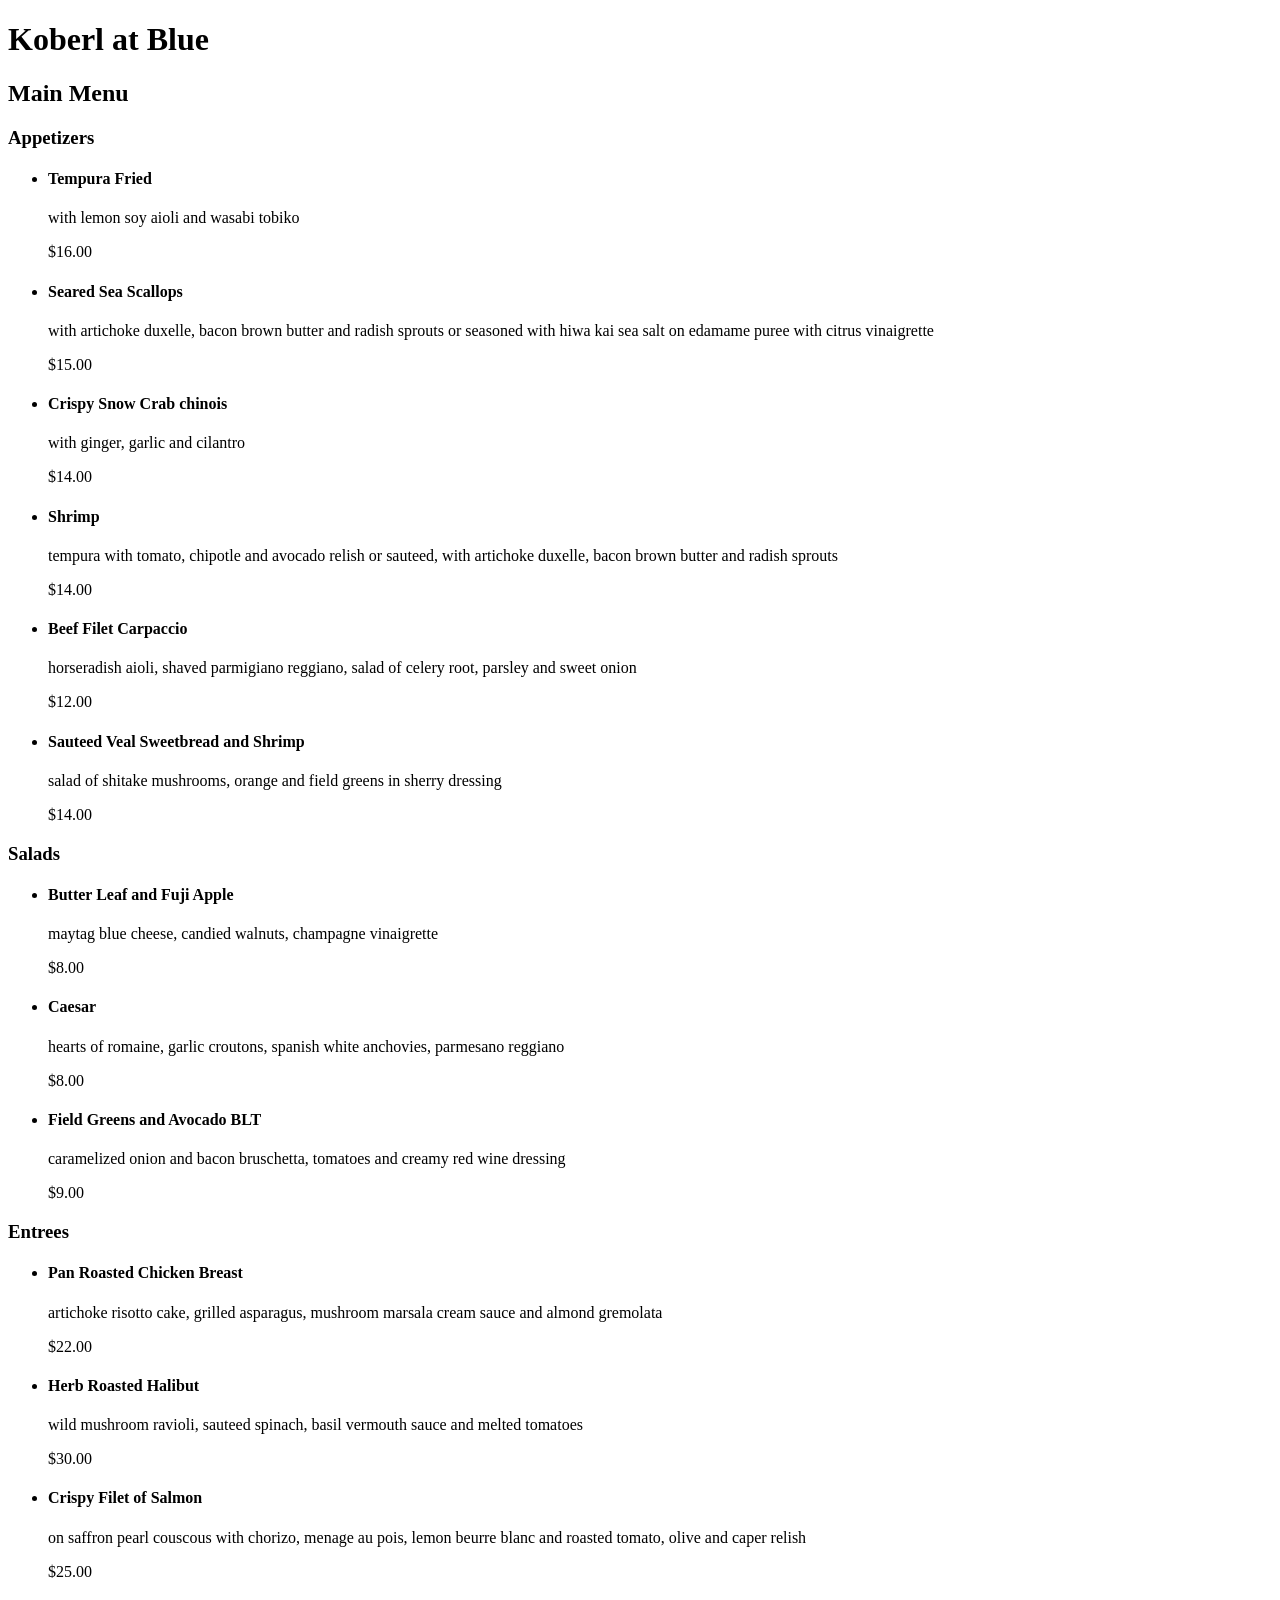
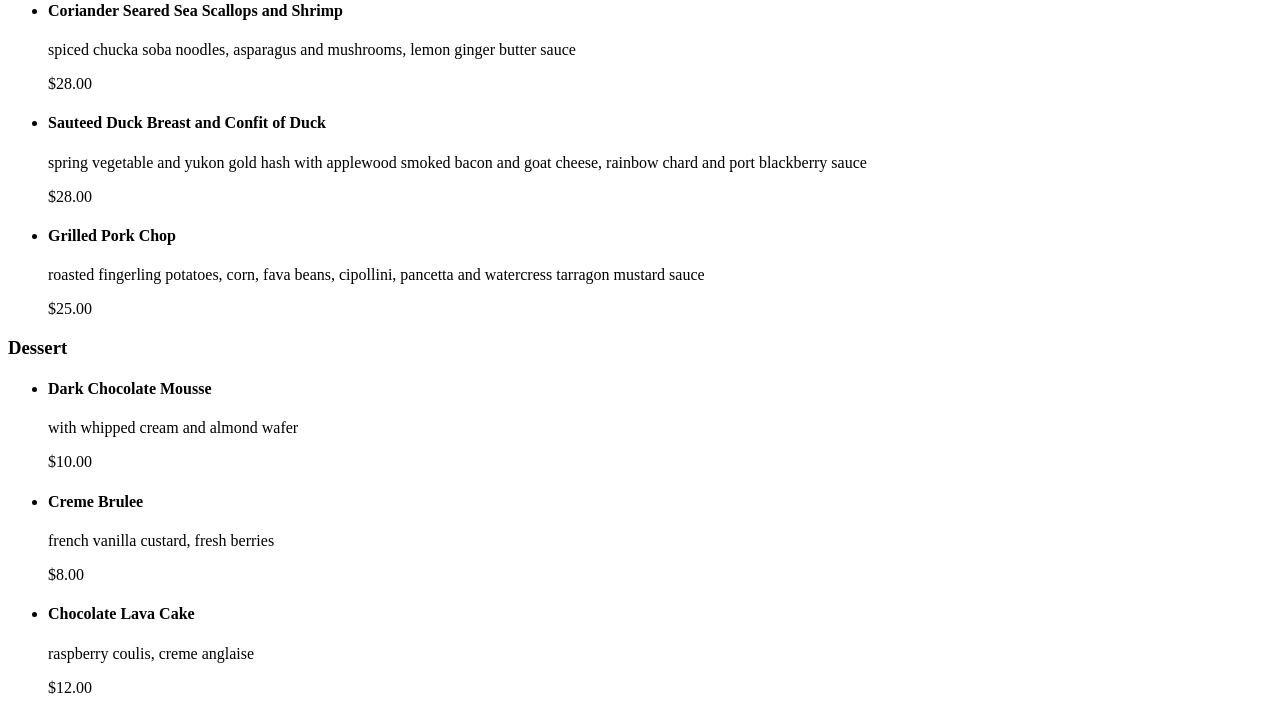
<file: grc338/restaurantmenu/index.html>
<!DOCTYPE html>
<html lang="en">
  <head>
    <title>Koberl at Blue Main Menu</title>
  </head>
  <body>
    <h1>Koberl at Blue</h1>
    <h2>Main Menu</h2>
    <h3>Appetizers</h3>
    <ul>
      <li>
        <h4>Tempura Fried</h4>
        <p>with lemon soy aioli and wasabi tobiko</p>
        <p>$16.00</p>
      </li>
      <li>
        <h4>Seared Sea Scallops</h4>
        <p>with artichoke duxelle, bacon brown butter and radish sprouts or seasoned with hiwa kai sea salt on edamame puree with citrus vinaigrette</p>
        <p>$15.00</p>
      </li>
      <li>
        <h4>Crispy Snow Crab chinois</h4>
        <p>with ginger, garlic and cilantro</p>
        <p>$14.00</p>
      </li>
      <li>
        <h4>Shrimp</h4>
        <p>tempura with tomato, chipotle and avocado relish or sauteed, with artichoke duxelle, bacon brown butter and radish sprouts</p>
        <p>$14.00</p>
      </li>
      <li>
        <h4>Beef Filet Carpaccio</h4>
        <p>horseradish aioli, shaved parmigiano reggiano, salad of celery root, parsley and sweet onion</p>
        <p>$12.00</p>
      </li>
      <li>
        <h4>Sauteed Veal Sweetbread and Shrimp</h4>
        <p>salad of shitake mushrooms, orange and field greens in sherry dressing</p>
        <p>$14.00</p>
      </li>
    </ul>
    <h3>Salads</h3>
    <ul>
      <li>
        <h4>Butter Leaf and Fuji Apple</h4>
        <p>maytag blue cheese, candied walnuts, champagne vinaigrette</p>
        <p>$8.00</p>
      </li>
      <li>
        <h4>Caesar</h4>
        <p>hearts of romaine, garlic croutons, spanish white anchovies, parmesano reggiano</p>
        <p>$8.00</p>
      </li>
      <li>
        <h4>Field Greens and Avocado BLT</h4>
        <p>caramelized onion and bacon bruschetta, tomatoes and creamy red wine dressing</p>
        <p>$9.00</p>
      </li>
    </ul>
    <h3>Entrees</h3>
    <ul>
      <li>
        <h4>Pan Roasted Chicken Breast</h4>
        <p>artichoke risotto cake, grilled asparagus, mushroom marsala cream sauce and almond gremolata</p>
        <p>$22.00</p>
      </li>
      <li>
        <h4>Herb Roasted Halibut</h4>
        <p>wild mushroom ravioli, sauteed spinach, basil vermouth sauce and melted tomatoes</p>
        <p>$30.00</p>
      </li>
      <li>
        <h4>Crispy Filet of Salmon</h4>
        <p>on saffron pearl couscous with chorizo, menage au pois, lemon beurre blanc and roasted tomato, olive and caper relish</p>
        <p>$25.00</p>
      </li>
      <li>
        <h4>Coriander Seared Sea Scallops and Shrimp</h4>
        <p>spiced chucka soba noodles, asparagus and mushrooms, lemon ginger butter sauce</p>
        <p>$28.00</p>
      </li>
      <li>
        <h4>Sauteed Duck Breast and Confit of Duck</h4>
        <p>spring vegetable and yukon gold hash with applewood smoked bacon and goat cheese, rainbow chard and port blackberry sauce</p>
        <p>$28.00</p>
      </li>
      <li>
        <h4>Grilled Pork Chop</h4>
        <p>roasted fingerling potatoes, corn, fava beans, cipollini, pancetta and watercress tarragon mustard sauce</p>
        <p>$25.00</p>
      </li>
    </ul>
    <h3>Dessert</h3>
    <ul>
      <li>
        <h4>Dark Chocolate Mousse</h4>
        <p>with whipped cream and almond wafer</p>
        <p>$10.00</p>
      </li>
      <li>
        <h4>Creme Brulee</h4>
        <p>french vanilla custard, fresh berries</p>
        <p>$8.00</p>
      </li>
      <li>
        <h4>Chocolate Lava Cake</h4>
        <p>raspberry coulis, creme anglaise</p>
        <p>$12.00</p>
      </li>
    </ul>
  </body>
</html>
</file>
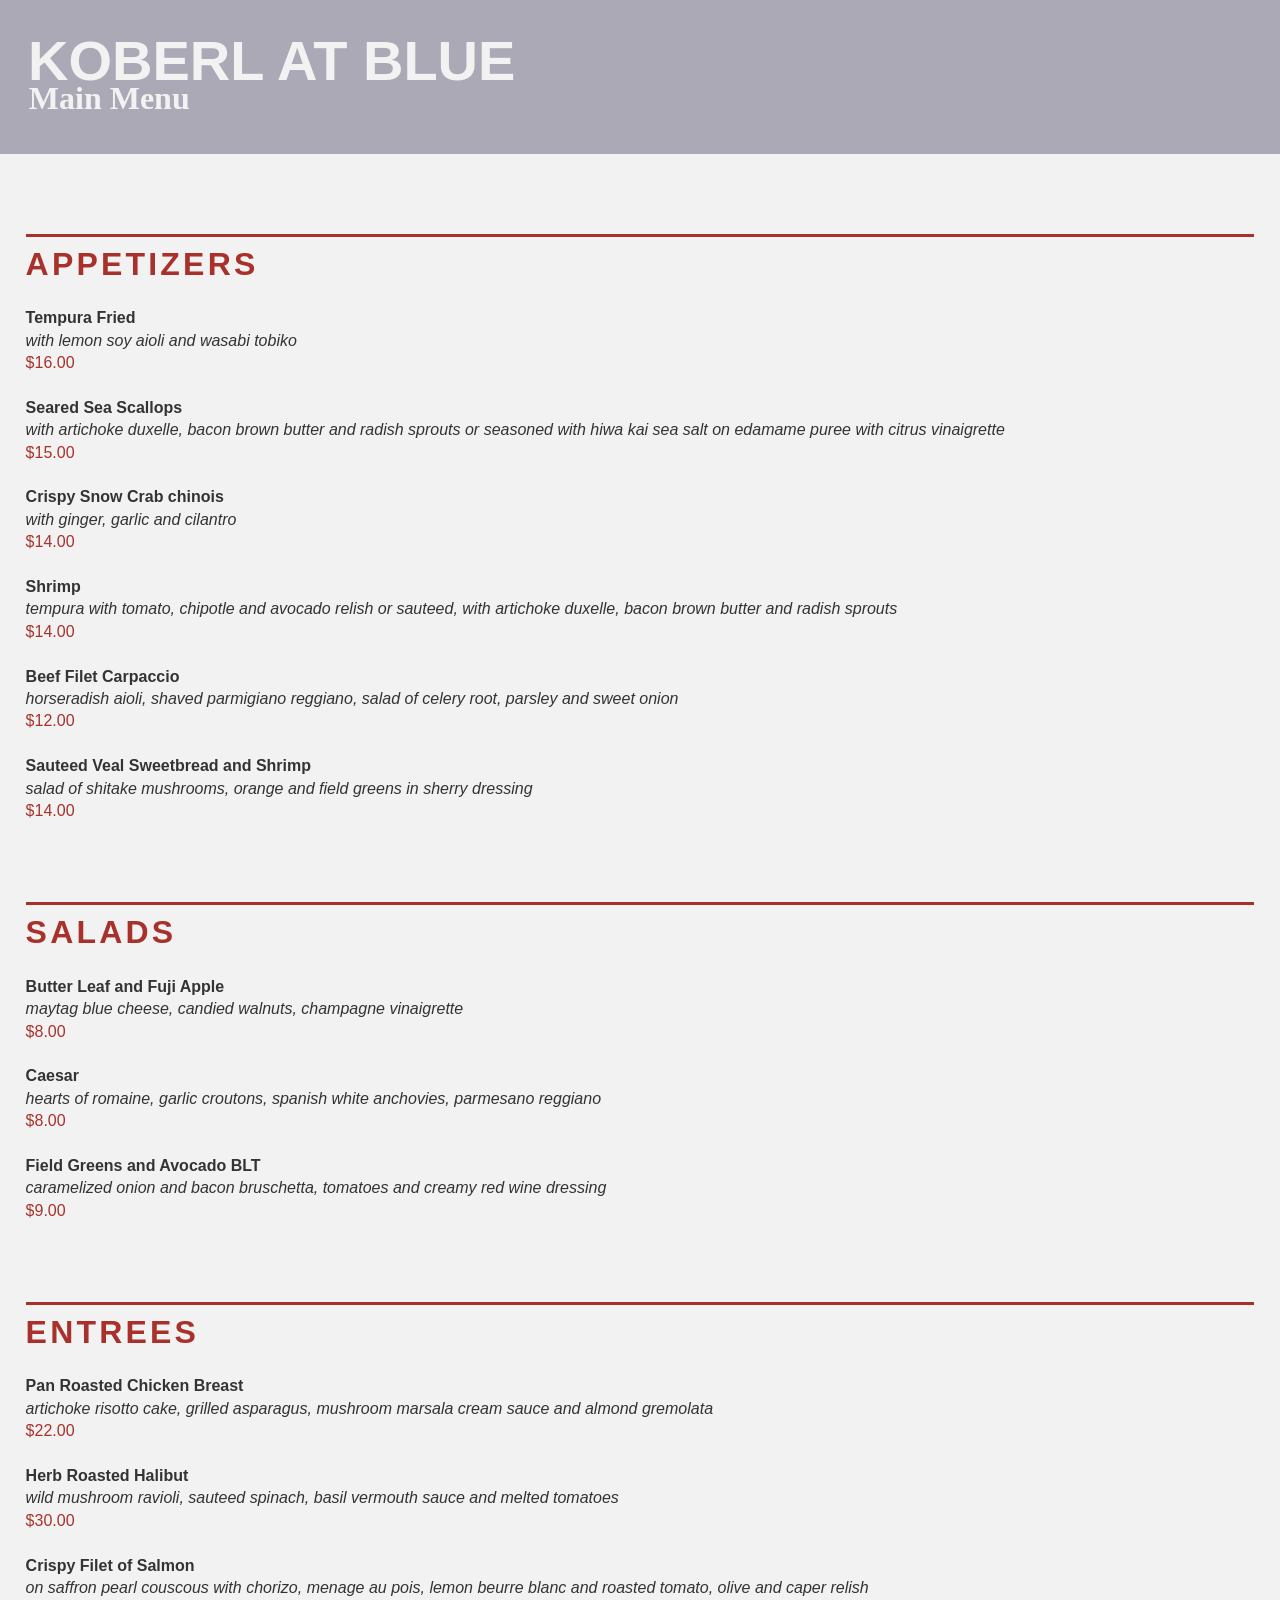
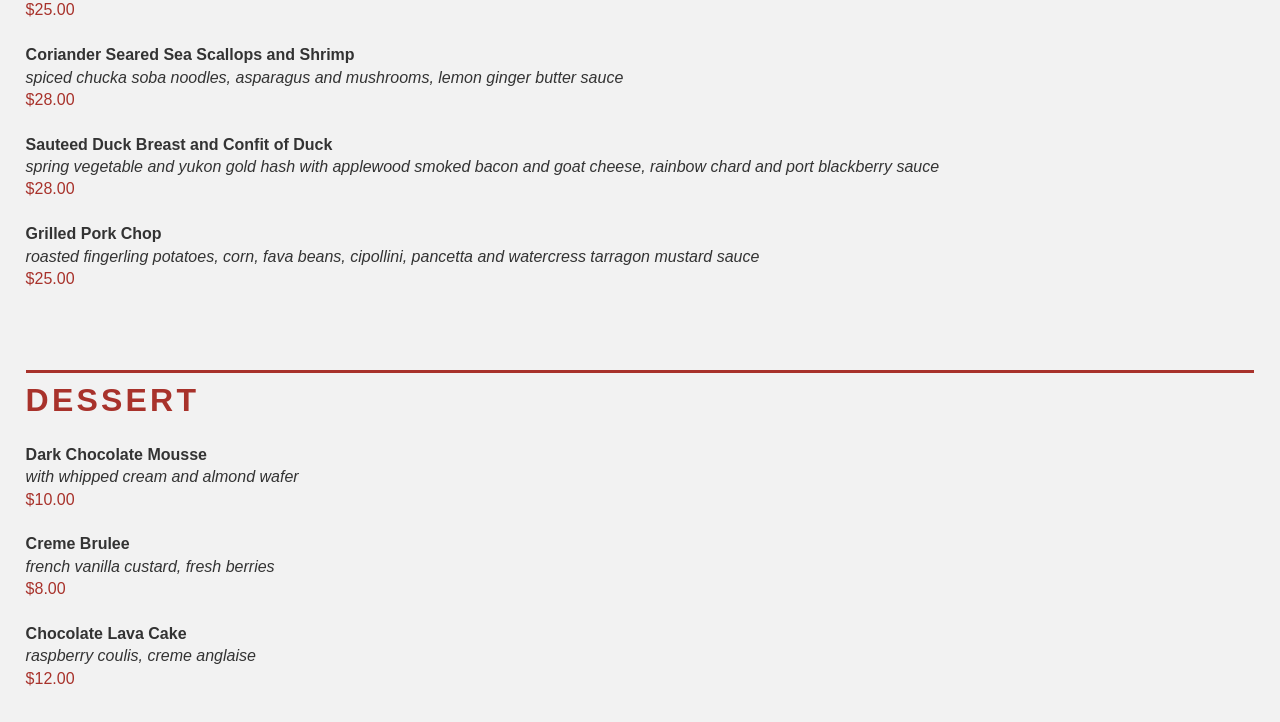
<file: grc338/restaurantmenucss/index.html>
<!DOCTYPE html>
<html lang="en">

<head>
    <title>Koberl at Blue Main Menu</title>
    <meta charset="UTF-8">
    <meta name="viewport" content="width=device-width, initial-scale=1.0">
    <link rel="stylesheet" type="text/css" href="style.css">
</head>

<body>
    <h1>Koberl at Blue</h1>

    <h2>Main Menu</h2>

    <h3>Appetizers</h3>
    <ul>
        <li>
            <h4>Tempura Fried</h4>
            <p class="description">with lemon soy aioli and wasabi tobiko</p>
            <p class="price">$16.00</p>
        </li>

        <li>
            <h4>Seared Sea Scallops</h4>
            <p class="description">with artichoke duxelle, bacon brown butter and radish sprouts or seasoned with hiwa kai sea salt on edamame puree with citrus vinaigrette</p>
            <p class="price">$15.00</p>
        </li>

        <li>
            <h4>Crispy Snow Crab chinois</h4>
            <p class="description">with ginger, garlic and cilantro</p>
            <p class="price">$14.00</p>
        </li>

        <li>
            <h4>Shrimp</h4>
            <p class="description">tempura with tomato, chipotle and avocado relish or sauteed, with artichoke duxelle, bacon brown butter and radish sprouts</p>
            <p class="price">$14.00</p>
        </li>

        <li>
            <h4>Beef Filet Carpaccio</h4>
            <p class="description">horseradish aioli, shaved parmigiano reggiano, salad of celery root, parsley and sweet onion</p>
            <p class="price">$12.00</p>
        </li>

        <li>
            <h4>Sauteed Veal Sweetbread and Shrimp</h4>
            <p class="description">salad of shitake mushrooms, orange and field greens in sherry dressing</p>
            <p class="price">$14.00</p>
        </li>
    </ul>

    <h3>Salads</h3>
    <ul>
        <li>
            <h4>Butter Leaf and Fuji Apple</h4>
            <p class="description">maytag blue cheese, candied walnuts, champagne vinaigrette</p>
            <p class="price">$8.00</p>
        </li>

        <li>
            <h4>Caesar</h4>
            <p class="description">hearts of romaine, garlic croutons, spanish white anchovies, parmesano reggiano</p>
            <p class="price">$8.00</p>
        </li>

        <li>
            <h4>Field Greens and Avocado BLT</h4>
            <p class="description">caramelized onion and bacon bruschetta, tomatoes and creamy red wine dressing</p>
            <p class="price">$9.00</p>
        </li>
    </ul>

    <h3>Entrees</h3>
    <ul>
        <li>
            <h4>Pan Roasted Chicken Breast</h4>
            <p class="description">artichoke risotto cake, grilled asparagus, mushroom marsala cream sauce and almond gremolata</p>
            <p class="price">$22.00</p>
        </li>

        <li>
            <h4>Herb Roasted Halibut</h4>
            <p class="description">wild mushroom ravioli, sauteed spinach, basil vermouth sauce and melted tomatoes</p>
            <p class="price">$30.00</p>
        </li>

        <li>
            <h4>Crispy Filet of Salmon</h4>
            <p class="description">on saffron pearl couscous with chorizo, menage au pois, lemon beurre blanc and roasted tomato, olive and caper relish</p>
            <p class="price">$25.00</p>
        </li>

        <li>
            <h4>Coriander Seared Sea Scallops and Shrimp</h4>
            <p class="description">spiced chucka soba noodles, asparagus and mushrooms, lemon ginger butter sauce</p>
            <p class="price">$28.00</p>
        </li>

        <li>
            <h4>Sauteed Duck Breast and Confit of Duck</h4>
            <p class="description">spring vegetable and yukon gold hash with applewood smoked bacon and goat cheese, rainbow chard and port blackberry sauce</p>
            <p class="price">$28.00</p>
        </li>

        <li>
            <h4>Grilled Pork Chop</h4>
            <p class="description">roasted fingerling potatoes, corn, fava beans, cipollini, pancetta and watercress tarragon mustard sauce</p>
            <p class="price">$25.00</p>
        </li>
    </ul>

    <h3>Dessert</h3>
    <ul>
        <li>
            <h4>Dark Chocolate Mousse</h4>
            <p class="description">with whipped cream and almond wafer</p>
            <p class="price">$10.00</p>
        </li>

        <li>
            <h4>Creme Brulee</h4>
            <p class="description">french vanilla custard, fresh berries</p>
            <p class="price">$8.00</p>
        </li>

        <li>
            <h4>Chocolate Lava Cake</h4>
            <p class="description">raspberry coulis, creme anglaise</p>
            <p class="price">$12.00</p>
        </li>
    </ul>
</body>

</html>
</file>
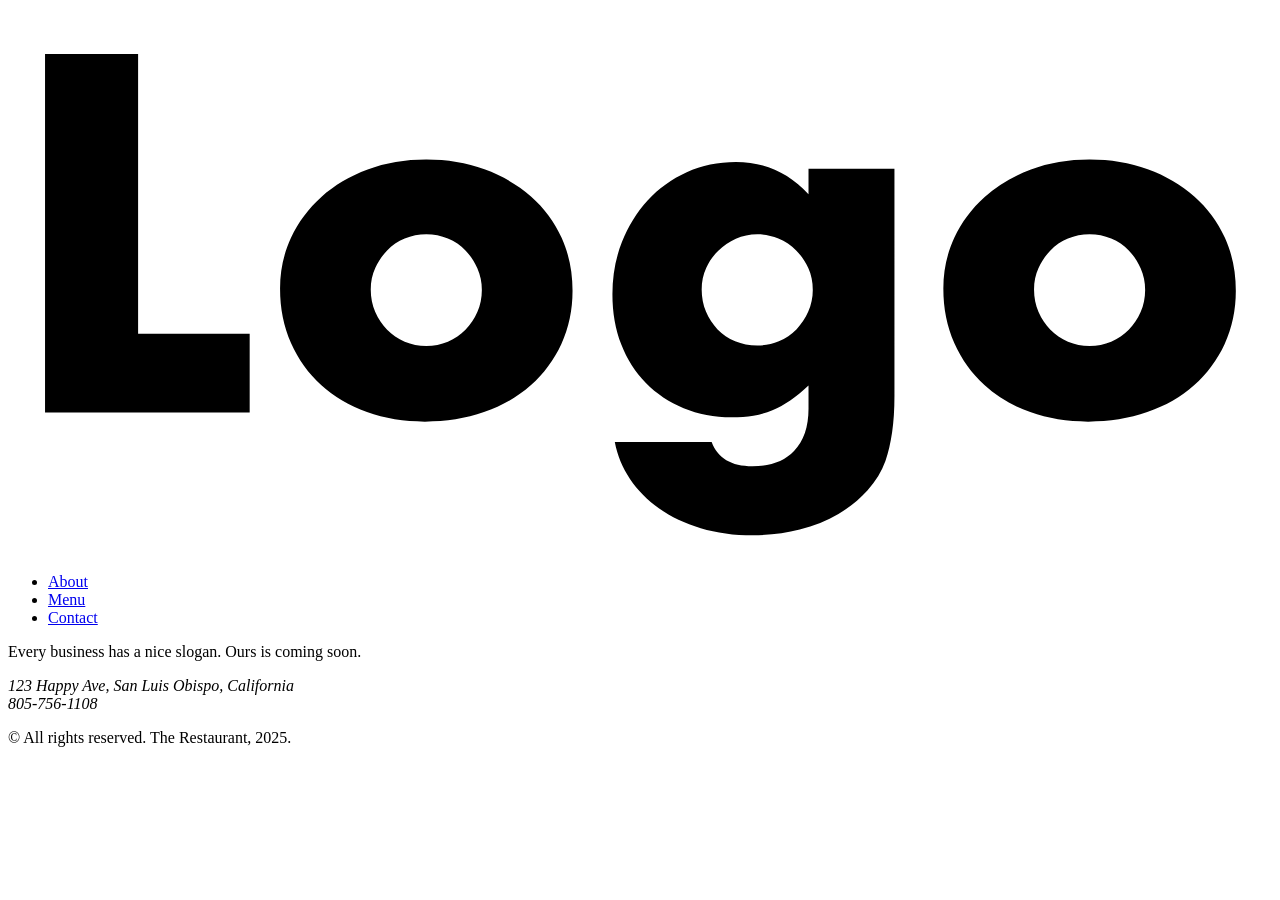
<file: grc338/website-content-hierarchy/index.html>
<!doctype html>
<html lang="en">

<head>
    <meta charset="UTF-8">
    <meta name="viewport" content="width=device-width, initial-scale=1">
    <meta http-equiv="Cache-Control" content="no-cache, no-store, must-revalidate">
    <meta http-equiv="Pragma" content="no-cache">
    <meta http-equiv="Expires" content="0">
    <link rel="stylesheet" type="text/css" href="style.css">
    <title>The Restaurant</title>
</head>

<body>

    <header>

        <h1>
            <a href="index.html">
                <img src="logo.svg" alt="The Restaurant.">
            </a>
        </h1>

        <nav>
            <ul>
                <li><a href="about.html">About</a></li>
                <li><a href="menu.html">Menu</a></li>
                <li><a href="contact.html">Contact</a></li>
            </ul>
        </nav>

    </header>

    <main>

        <p class="slogan">Every business has a nice slogan. Ours is coming soon.</p>

        <address>
            123 Happy Ave, San Luis Obispo, California<br>
            805-756-1108
        </address>

    </main>

    <footer>
        <p>© All rights reserved. The Restaurant, 2025.</p>
    </footer>

</body>

</html>
</file>
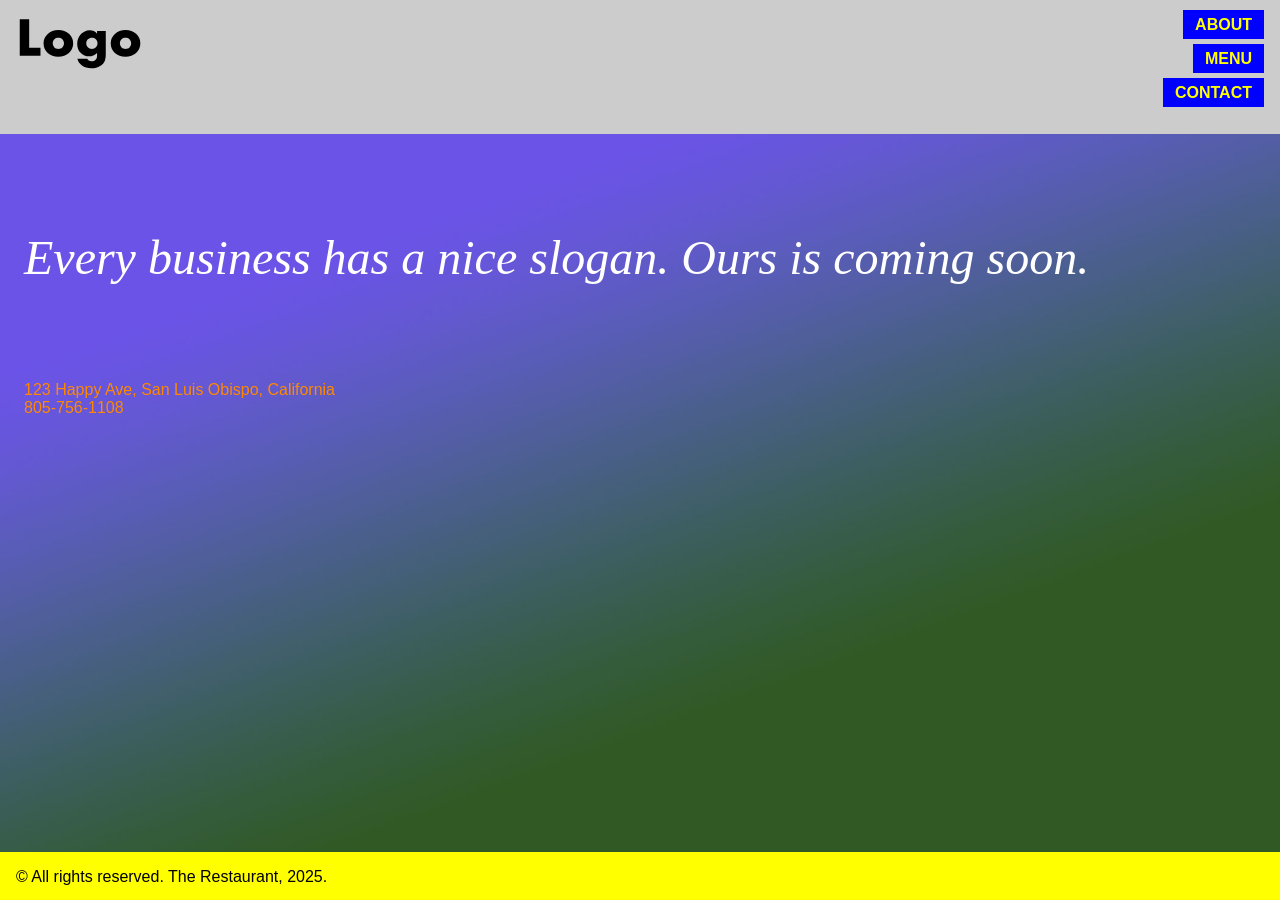
<file: grc338/website-mobile-first/index.html>
<!doctype html>
<html lang="en">
  <head>
    <meta charset="UTF-8">
    <meta name="viewport" content="width=device-width, initial-scale=1">
    <meta http-equiv="Cache-Control" content="no-cache, no-store, must-revalidate">
    <meta http-equiv="Pragma" content="no-cache">
    <meta http-equiv="Expires" content="0">
    <link rel="stylesheet" type="text/css" href="style.css">
    <title>The Restaurant</title>
  </head>
  <body>
    <div class="home-container">
      <header>
        <h1><a href="index.html"><img src="logo.svg" alt="The Restaurant."></a></h1>
        <nav>
          <ul>
            <li><a href="about.html">About</a></li>
            <li><a href="menu.html">Menu</a></li>
            <li><a href="contact.html">Contact</a></li>
          </ul>
        </nav>
      </header>
      <main>
        <p class="slogan">Every business has a nice slogan. Ours is coming soon.</p>
        <address> 123 Happy Ave, San Luis Obispo, California<br> 805-756-1108 </address>
      </main>
      <footer>
        <p>© All rights reserved. The Restaurant, 2025.</p>
      </footer>
    </div>
  </body>
</html>
</file>
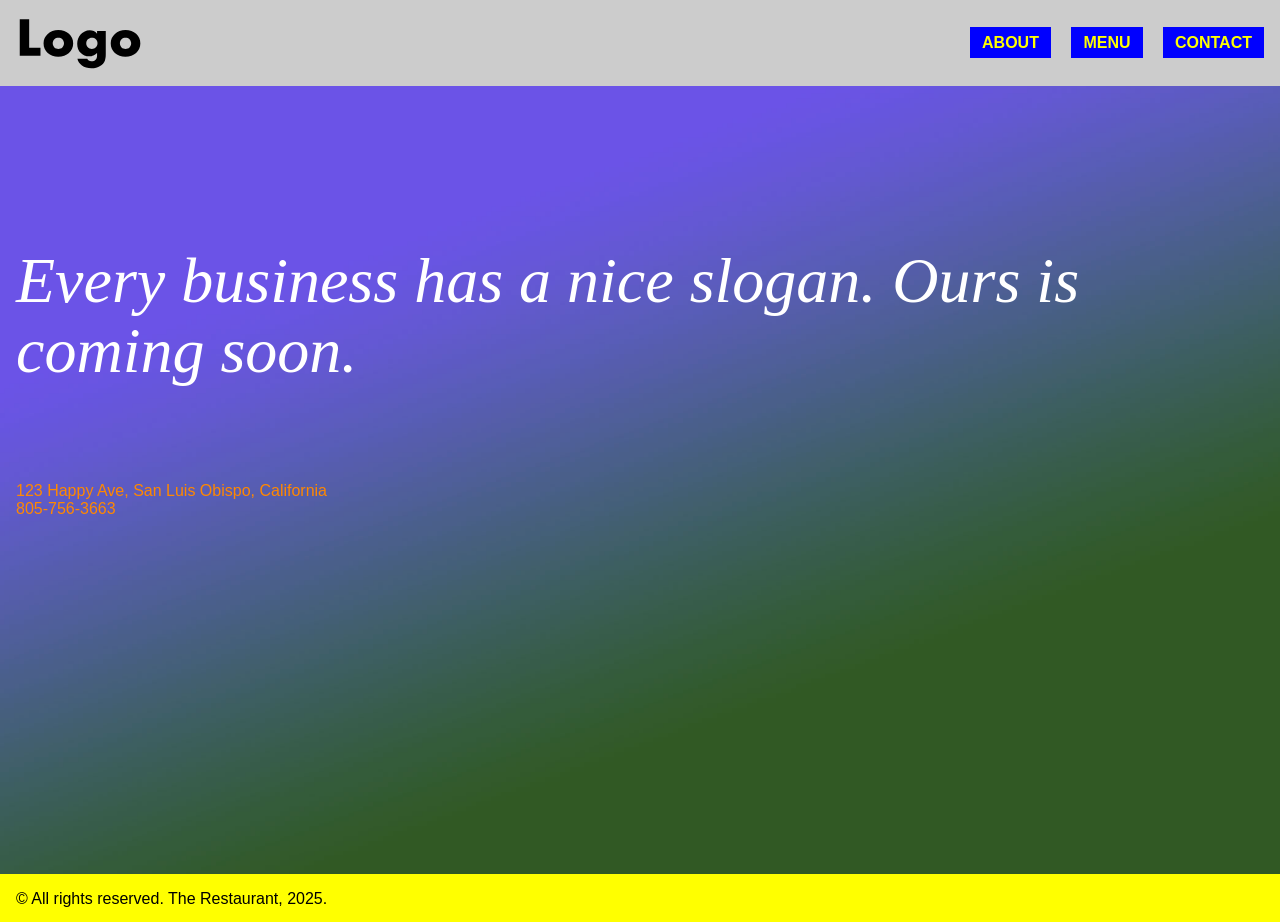
<file: grc338/website-responsive/index.html>
<!doctype html>
<html lang="en">
  <head>
    <meta charset="UTF-8">
    <meta name="viewport" content="width=device-width, initial-scale=1.0">
    <title>The Restaurant | Home</title>
    <link rel="stylesheet" href="style.css">
  </head>
  <body>
    <div class="home-container">
      <header>
        <h1><a href="index.html"><img src="logo.svg" alt="The Restaurant."></a></h1>
        <nav>
          <ul>
            <li><a href="about.html">About</a></li>
            <li><a href="menu.html">Menu</a></li>
            <li><a href="contact.html">Contact</a></li>
          </ul>
        </nav>
      </header>
      <main class="home">
        <p class="slogan"> Every business has a nice slogan. Ours is coming soon. </p>
        <address> 123 Happy Ave, San Luis Obispo, California<br> 805-756-3663 </address>
      </main>
      <footer>
        <p>© All rights reserved. The Restaurant, 2025.</p>
      </footer>
    </div>
  </body>
</html>
</file>
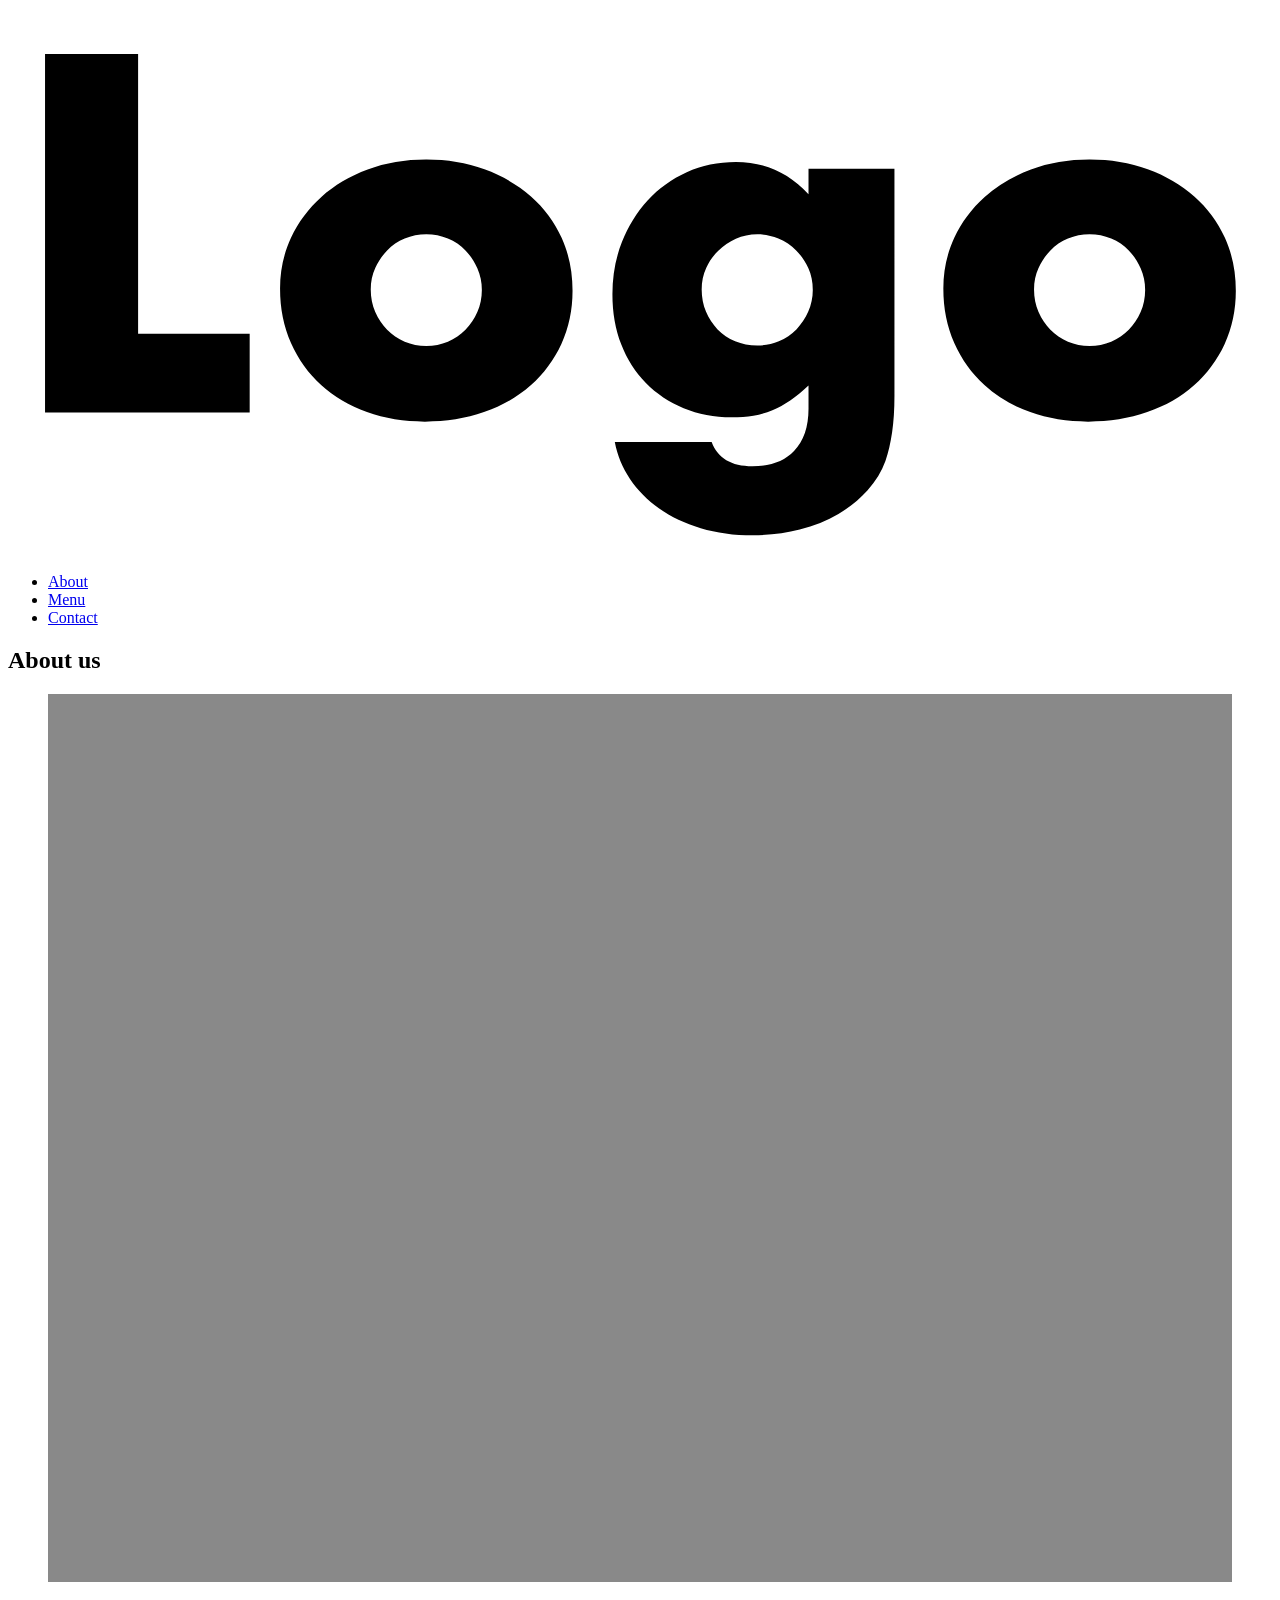
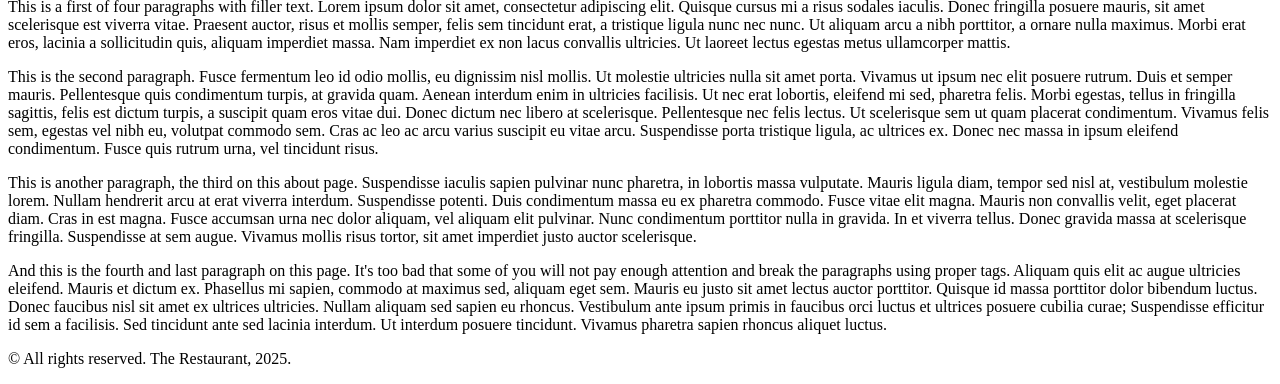
<file: grc338/website-content-hierarchy/about.html>
<!doctype html>
<html lang="en">

<head>
    <meta charset="UTF-8">
    <meta name="viewport" content="width=device-width, initial-scale=1">
    <meta http-equiv="Cache-Control" content="no-cache, no-store, must-revalidate">
    <meta http-equiv="Pragma" content="no-cache">
    <meta http-equiv="Expires" content="0">
    <link rel="stylesheet" type="text/css" href="style.css">
    <title>About | The Restaurant</title>
</head>

<body>

    <header>

        <h1>
            <a href="index.html">
                <img src="logo.svg" alt="The Restaurant.">
            </a>
        </h1>

        <nav>
            <ul>
                <li><a href="about.html">About</a></li>
                <li><a href="menu.html">Menu</a></li>
                <li><a href="contact.html">Contact</a></li>
            </ul>
        </nav>

    </header>

    <main>

        <h2>About us</h2>

        <figure>
            <img src="placeholder.jpg" alt="">
        </figure>

        <p>This is a first of four paragraphs with filler text. Lorem ipsum dolor sit amet, consectetur adipiscing elit. Quisque cursus mi a risus sodales iaculis. Donec fringilla posuere mauris, sit amet scelerisque est viverra vitae. Praesent auctor, risus et mollis semper, felis sem tincidunt erat, a tristique ligula nunc nec nunc. Ut aliquam arcu a nibh porttitor, a ornare nulla maximus. Morbi erat eros, lacinia a sollicitudin quis, aliquam imperdiet massa. Nam imperdiet ex non lacus convallis ultricies. Ut laoreet lectus egestas metus ullamcorper mattis.</p>

        <p>This is the second paragraph. Fusce fermentum leo id odio mollis, eu dignissim nisl mollis. Ut molestie ultricies nulla sit amet porta. Vivamus ut ipsum nec elit posuere rutrum. Duis et semper mauris. Pellentesque quis condimentum turpis, at gravida quam. Aenean interdum enim in ultricies facilisis. Ut nec erat lobortis, eleifend mi sed, pharetra felis. Morbi egestas, tellus in fringilla sagittis, felis est dictum turpis, a suscipit quam eros vitae dui. Donec dictum nec libero at scelerisque. Pellentesque nec felis lectus. Ut scelerisque sem ut quam placerat condimentum. Vivamus felis sem, egestas vel nibh eu, volutpat commodo sem. Cras ac leo ac arcu varius suscipit eu vitae arcu. Suspendisse porta tristique ligula, ac ultrices ex. Donec nec massa in ipsum eleifend condimentum. Fusce quis rutrum urna, vel tincidunt risus.</p>

        <p>This is another paragraph, the third on this about page. Suspendisse iaculis sapien pulvinar nunc pharetra, in lobortis massa vulputate. Mauris ligula diam, tempor sed nisl at, vestibulum molestie lorem. Nullam hendrerit arcu at erat viverra interdum. Suspendisse potenti. Duis condimentum massa eu ex pharetra commodo. Fusce vitae elit magna. Mauris non convallis velit, eget placerat diam. Cras in est magna. Fusce accumsan urna nec dolor aliquam, vel aliquam elit pulvinar. Nunc condimentum porttitor nulla in gravida. In et viverra tellus. Donec gravida massa at scelerisque fringilla. Suspendisse at sem augue. Vivamus mollis risus tortor, sit amet imperdiet justo auctor scelerisque.</p>

        <p>And this is the fourth and last paragraph on this page. It's too bad that some of you will not pay enough attention and break the paragraphs using proper tags. Aliquam quis elit ac augue ultricies eleifend. Mauris et dictum ex. Phasellus mi sapien, commodo at maximus sed, aliquam eget sem. Mauris eu justo sit amet lectus auctor porttitor. Quisque id massa porttitor dolor bibendum luctus. Donec faucibus nisl sit amet ex ultrices ultricies. Nullam aliquam sed sapien eu rhoncus. Vestibulum ante ipsum primis in faucibus orci luctus et ultrices posuere cubilia curae; Suspendisse efficitur id sem a facilisis. Sed tincidunt ante sed lacinia interdum. Ut interdum posuere tincidunt. Vivamus pharetra sapien rhoncus aliquet luctus.</p>

    </main>

    <footer>
        <p>© All rights reserved. The Restaurant, 2025.</p>
    </footer>

</body>

</html>
</file>
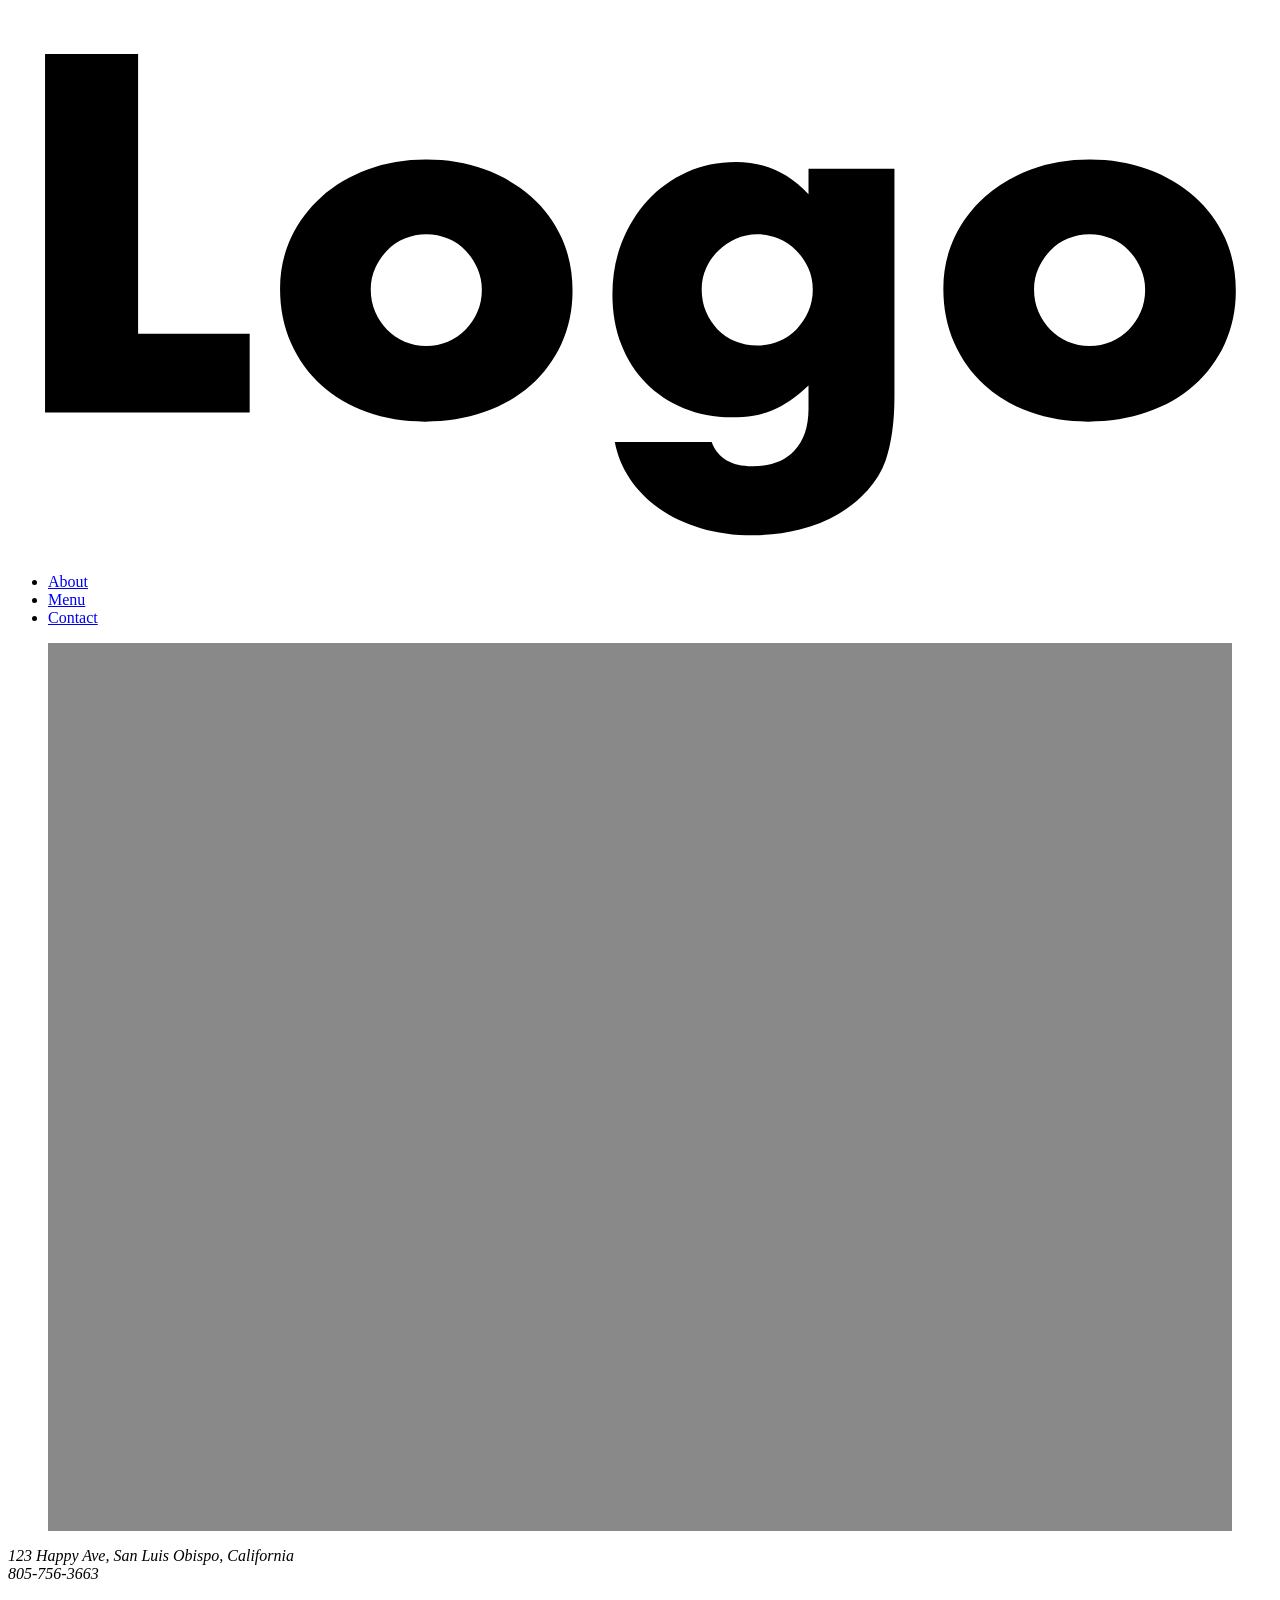
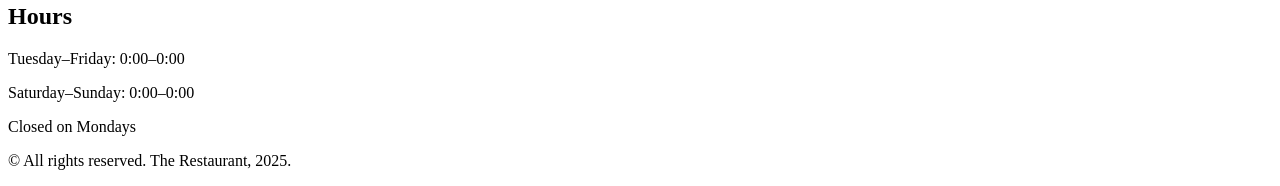
<file: grc338/website-content-hierarchy/contact.html>
<!doctype html>
<html lang="en">

<head>
    <meta charset="UTF-8">
    <meta name="viewport" content="width=device-width, initial-scale=1">
    <meta http-equiv="Cache-Control" content="no-cache, no-store, must-revalidate">
    <meta http-equiv="Pragma" content="no-cache">
    <meta http-equiv="Expires" content="0">
    <link rel="stylesheet" type="text/css" href="style.css">
    <title>Contact | The Restaurant</title>
</head>

<body>

    <header>

        <h1>
            <a href="index.html">
                <img src="logo.svg" alt="The Restaurant.">
            </a>
        </h1>

        <nav>
            <ul>
                <li><a href="about.html">About</a></li>
                <li><a href="menu.html">Menu</a></li>
                <li><a href="contact.html">Contact</a></li>
            </ul>
        </nav>

    </header>

    <main>

        <figure>
            <img src="placeholder.jpg" alt="">
        </figure>

        <address>
            123 Happy Ave, San Luis Obispo, California<br>
            805-756-3663
        </address>

        <h2>Hours</h2>

        <p>Tuesday–Friday: 0:00–0:00</p>

        <p>Saturday–Sunday: 0:00–0:00</p>

        <p>Closed on Mondays</p>

    </main>

    <footer>
        <p>© All rights reserved. The Restaurant, 2025.</p>
    </footer>

</body>

</html>
</file>
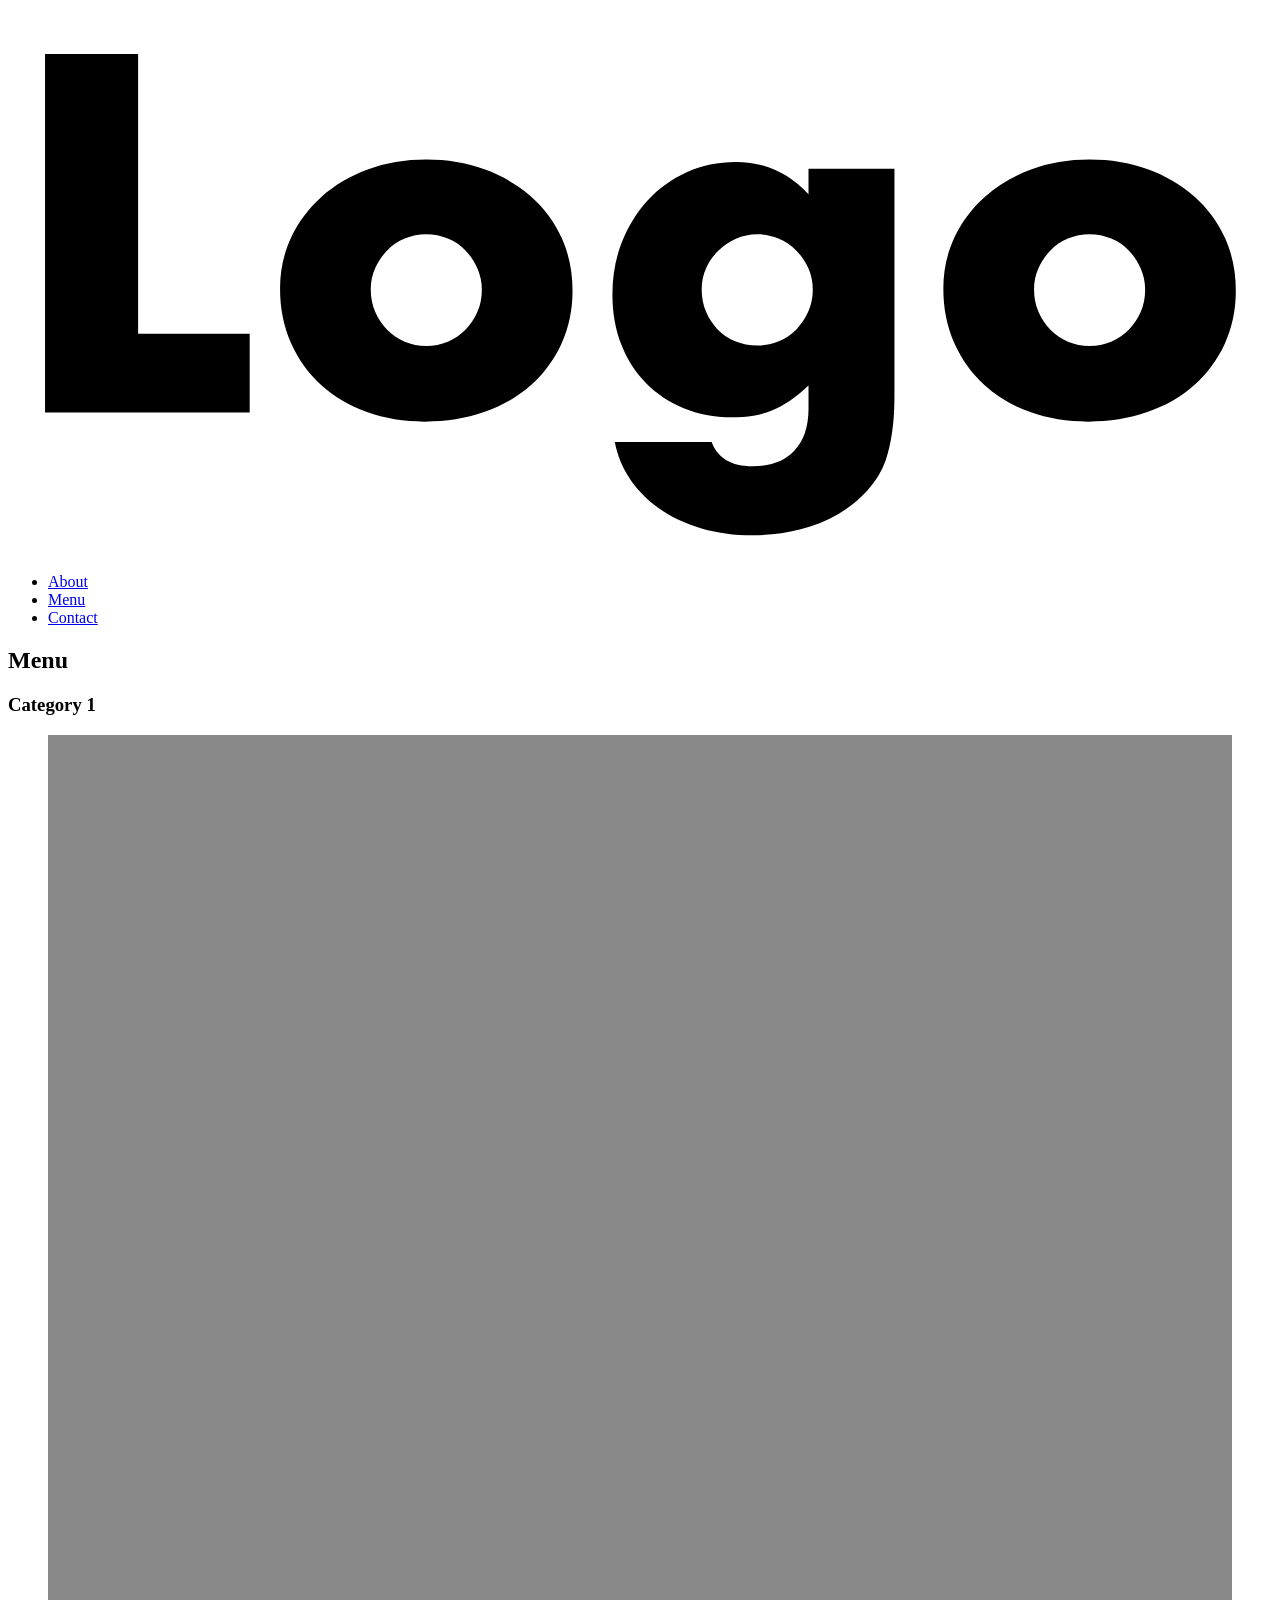
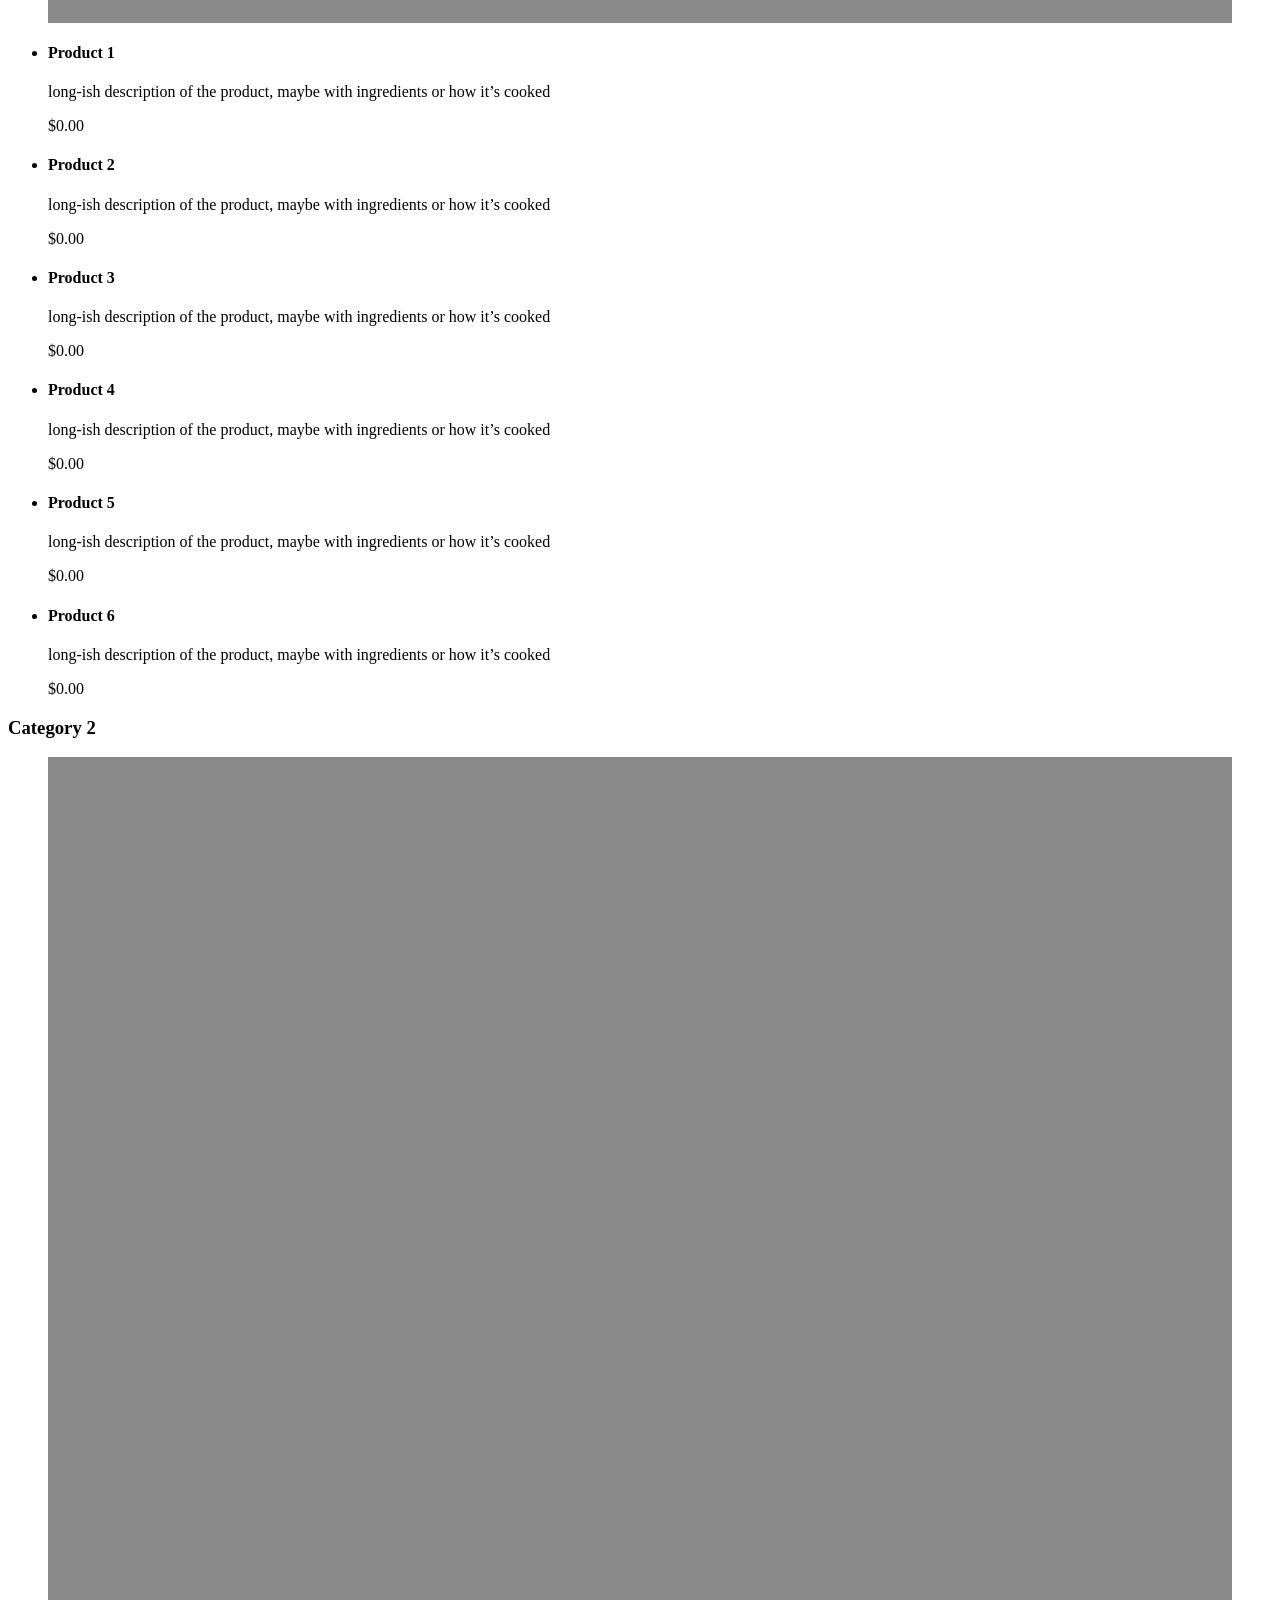
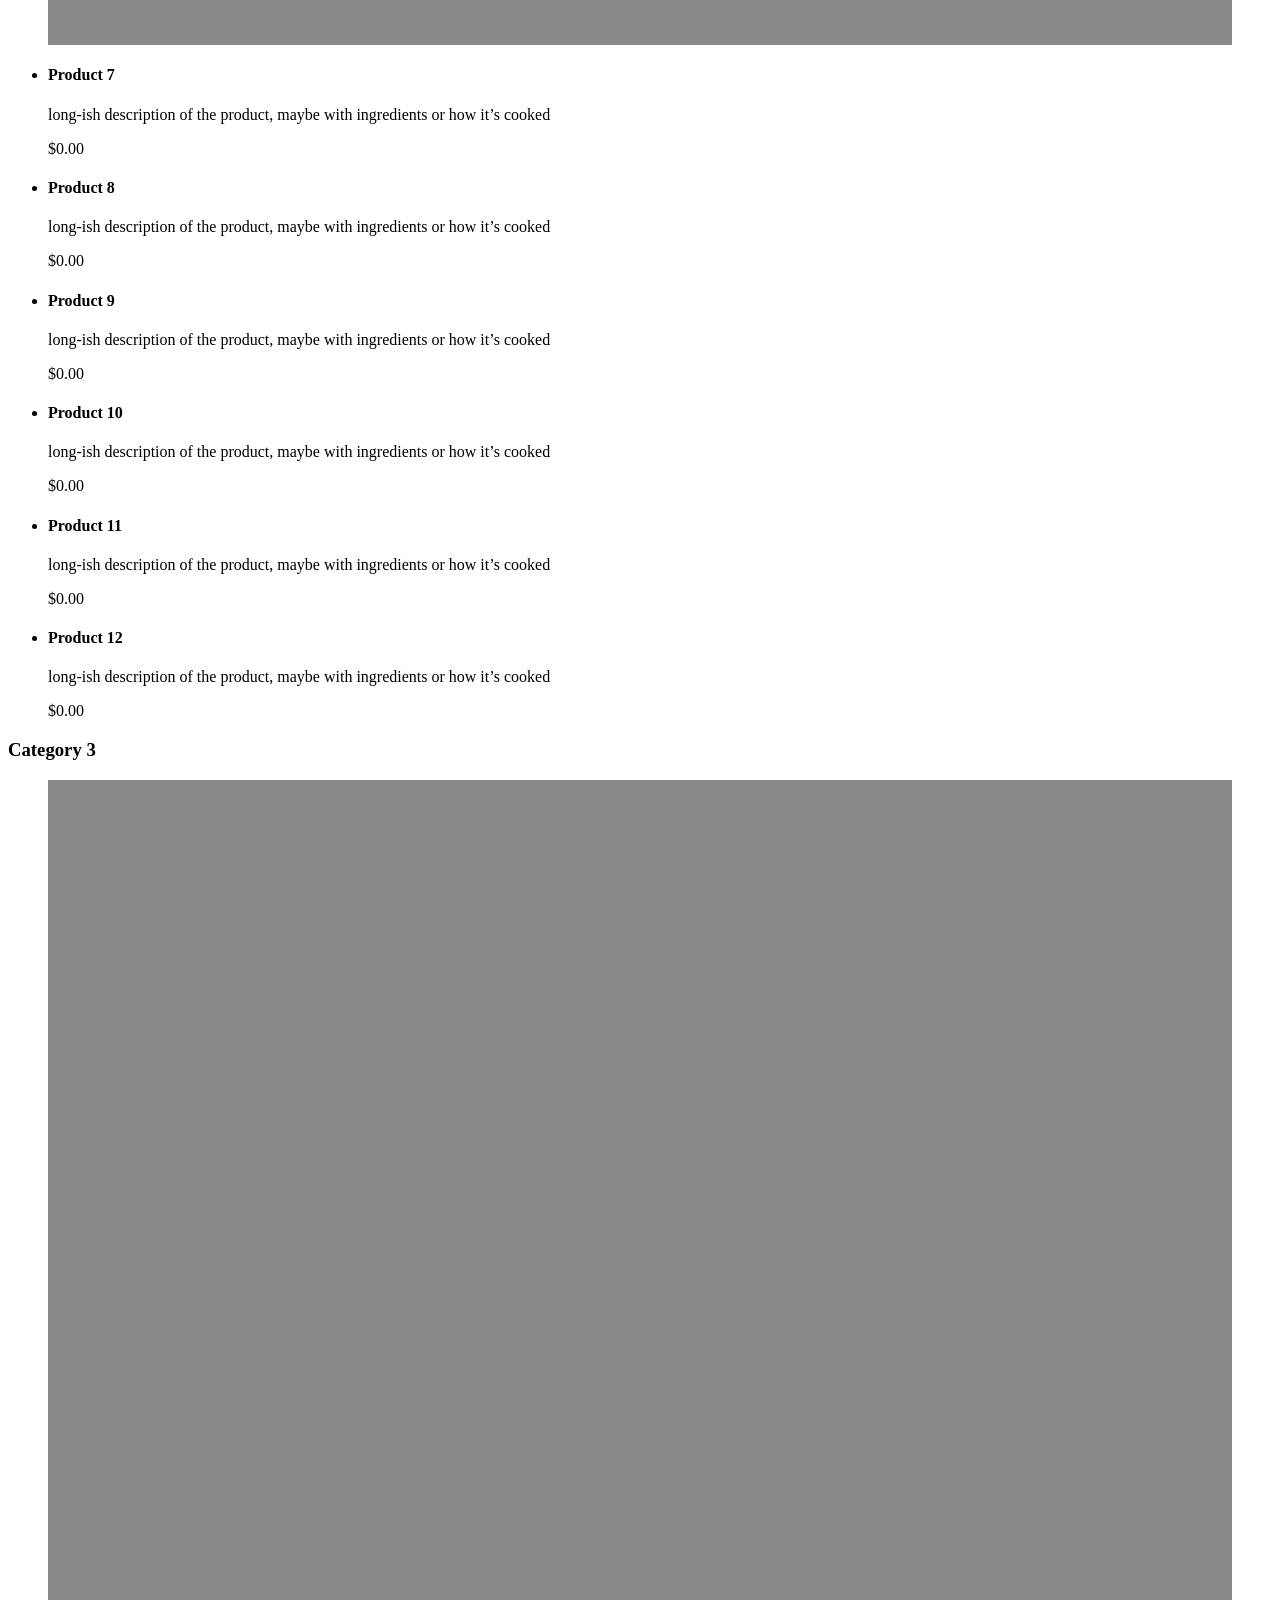
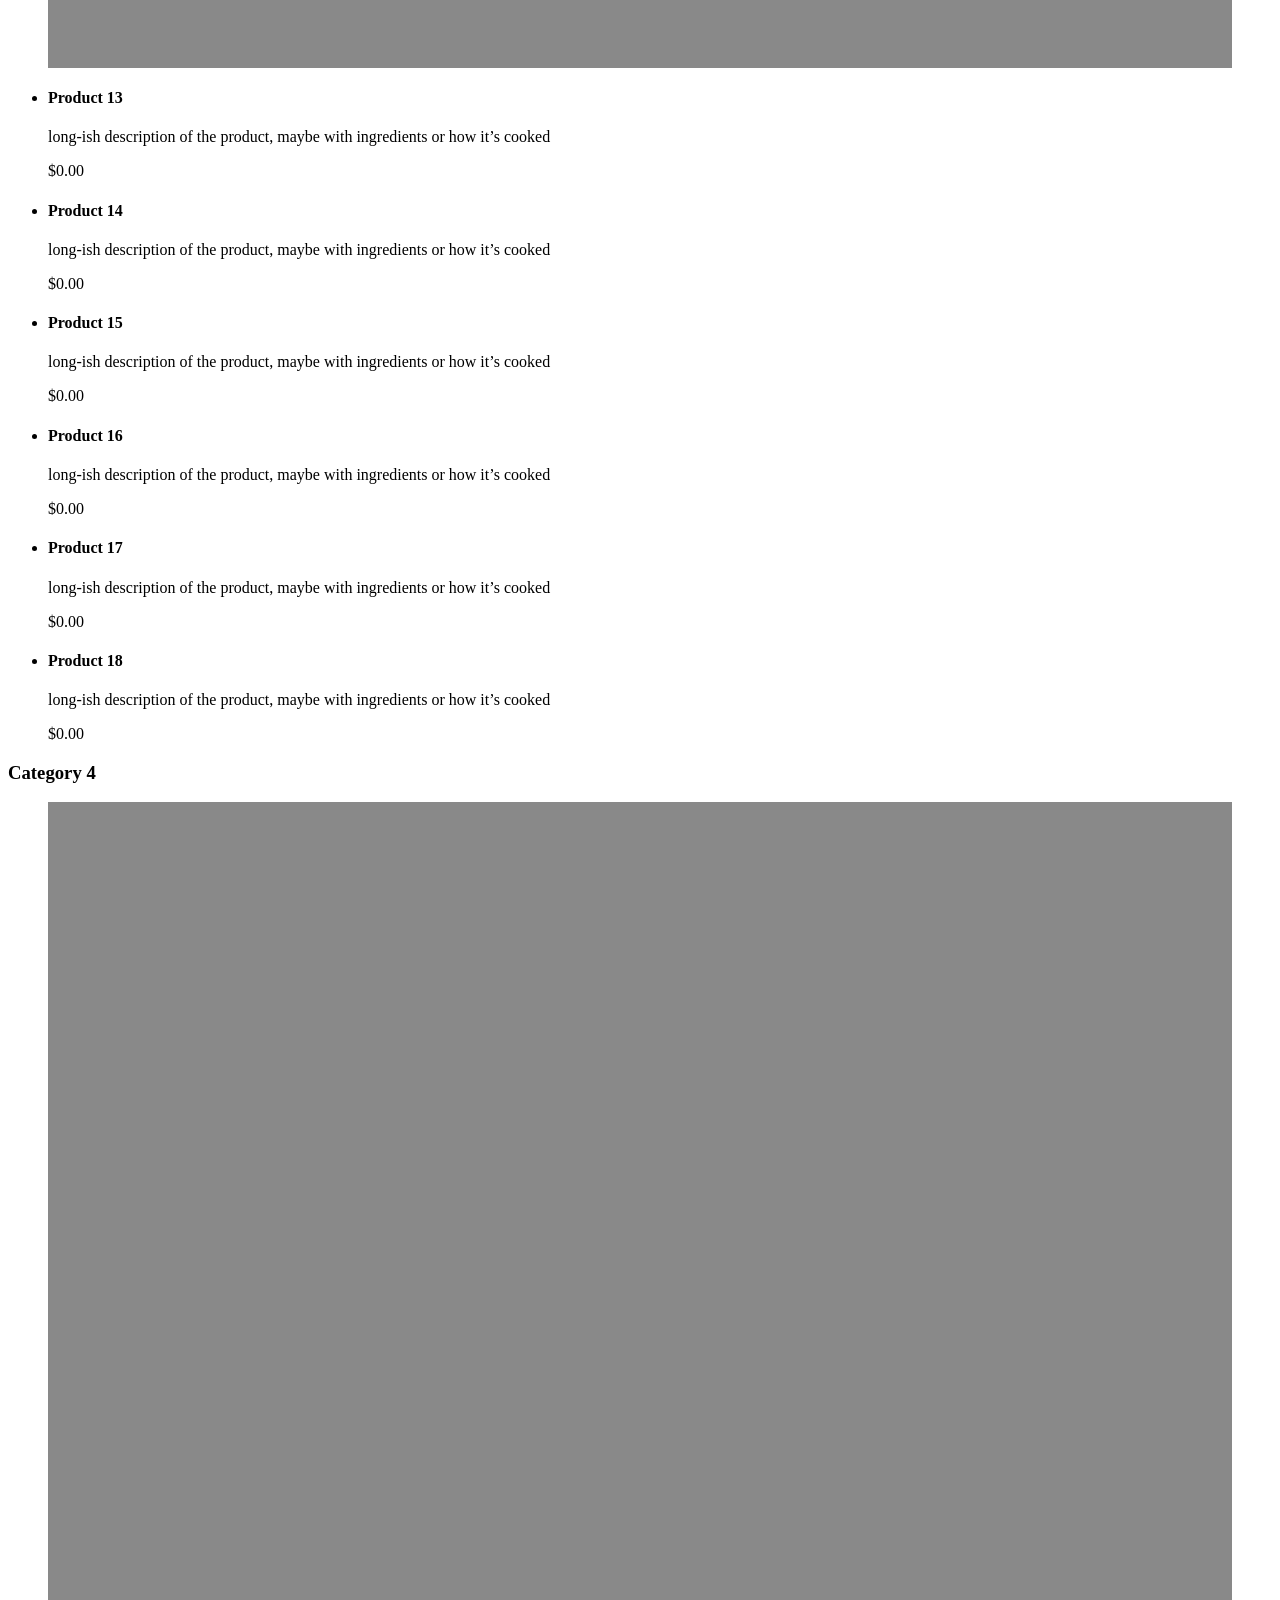
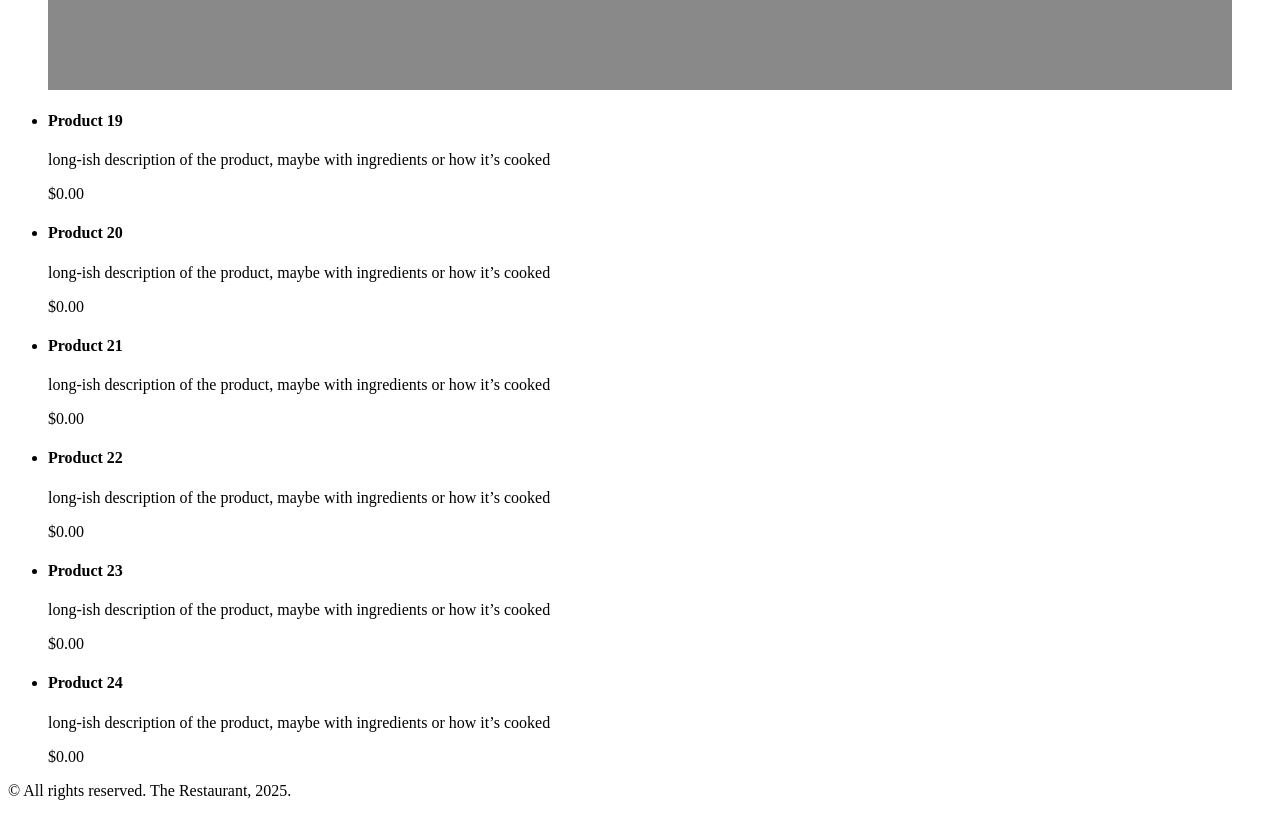
<file: grc338/website-content-hierarchy/menu.html>
<!doctype html>
<html lang="en">

<head>
    <meta charset="UTF-8">
    <meta name="viewport" content="width=device-width, initial-scale=1">
    <meta http-equiv="Cache-Control" content="no-cache, no-store, must-revalidate">
    <meta http-equiv="Pragma" content="no-cache">
    <meta http-equiv="Expires" content="0">
    <link rel="stylesheet" type="text/css" href="style.css">
    <title>Menu | The Restaurant</title>
</head>

<body>

<header>

    <h1>
        <a href="index.html">
            <img src="logo.svg" alt="The Restaurant.">
        </a>
    </h1>

    <nav>
        <ul>
            <li><a href="about.html">About</a></li>
            <li><a href="menu.html">Menu</a></li>
            <li><a href="contact.html">Contact</a></li>
        </ul>
    </nav>

</header>

<main>

    <h2>Menu</h2>

    <h3>Category 1</h3>

    <figure>
        <img src="placeholder.jpg" alt="">
    </figure>

    <ul>
        <li>
            <h4>Product 1</h4>
            <p>long-ish description of the product, maybe with ingredients or how it’s cooked</p>
            <p>$0.00</p>
        </li>

        <li>
            <h4>Product 2</h4>
            <p>long-ish description of the product, maybe with ingredients or how it’s cooked</p>
            <p>$0.00</p>
        </li>

        <li>
            <h4>Product 3</h4>
            <p>long-ish description of the product, maybe with ingredients or how it’s cooked</p>
            <p>$0.00</p>
        </li>

        <li>
            <h4>Product 4</h4>
            <p>long-ish description of the product, maybe with ingredients or how it’s cooked</p>
            <p>$0.00</p>
        </li>

        <li>
            <h4>Product 5</h4>
            <p>long-ish description of the product, maybe with ingredients or how it’s cooked</p>
            <p>$0.00</p>
        </li>

        <li>
            <h4>Product 6</h4>
            <p>long-ish description of the product, maybe with ingredients or how it’s cooked</p>
            <p>$0.00</p>
        </li>
    </ul>

    <h3>Category 2</h3>

    <figure>
        <img src="placeholder.jpg" alt="">
    </figure>

    <ul>
        <li><h4>Product 7</h4><p>long-ish description of the product, maybe with ingredients or how it’s cooked</p><p>$0.00</p></li>
        <li><h4>Product 8</h4><p>long-ish description of the product, maybe with ingredients or how it’s cooked</p><p>$0.00</p></li>
        <li><h4>Product 9</h4><p>long-ish description of the product, maybe with ingredients or how it’s cooked</p><p>$0.00</p></li>
        <li><h4>Product 10</h4><p>long-ish description of the product, maybe with ingredients or how it’s cooked</p><p>$0.00</p></li>
        <li><h4>Product 11</h4><p>long-ish description of the product, maybe with ingredients or how it’s cooked</p><p>$0.00</p></li>
        <li><h4>Product 12</h4><p>long-ish description of the product, maybe with ingredients or how it’s cooked</p><p>$0.00</p></li>
    </ul>

    <h3>Category 3</h3>

    <figure>
        <img src="placeholder.jpg" alt="">
    </figure>

    <ul>
        <li><h4>Product 13</h4><p>long-ish description of the product, maybe with ingredients or how it’s cooked</p><p>$0.00</p></li>
        <li><h4>Product 14</h4><p>long-ish description of the product, maybe with ingredients or how it’s cooked</p><p>$0.00</p></li>
        <li><h4>Product 15</h4><p>long-ish description of the product, maybe with ingredients or how it’s cooked</p><p>$0.00</p></li>
        <li><h4>Product 16</h4><p>long-ish description of the product, maybe with ingredients or how it’s cooked</p><p>$0.00</p></li>
        <li><h4>Product 17</h4><p>long-ish description of the product, maybe with ingredients or how it’s cooked</p><p>$0.00</p></li>
        <li><h4>Product 18</h4><p>long-ish description of the product, maybe with ingredients or how it’s cooked</p><p>$0.00</p></li>
    </ul>

    <h3>Category 4</h3>

    <figure>
        <img src="placeholder.jpg" alt="">
    </figure>

    <ul>
        <li><h4>Product 19</h4><p>long-ish description of the product, maybe with ingredients or how it’s cooked</p><p>$0.00</p></li>
        <li><h4>Product 20</h4><p>long-ish description of the product, maybe with ingredients or how it’s cooked</p><p>$0.00</p></li>
        <li><h4>Product 21</h4><p>long-ish description of the product, maybe with ingredients or how it’s cooked</p><p>$0.00</p></li>
        <li><h4>Product 22</h4><p>long-ish description of the product, maybe with ingredients or how it’s cooked</p><p>$0.00</p></li>
        <li><h4>Product 23</h4><p>long-ish description of the product, maybe with ingredients or how it’s cooked</p><p>$0.00</p></li>
        <li><h4>Product 24</h4><p>long-ish description of the product, maybe with ingredients or how it’s cooked</p><p>$0.00</p></li>
    </ul>

</main>

<footer>
    <p>© All rights reserved. The Restaurant, 2025.</p>
</footer>

</body>
</html>
</file>
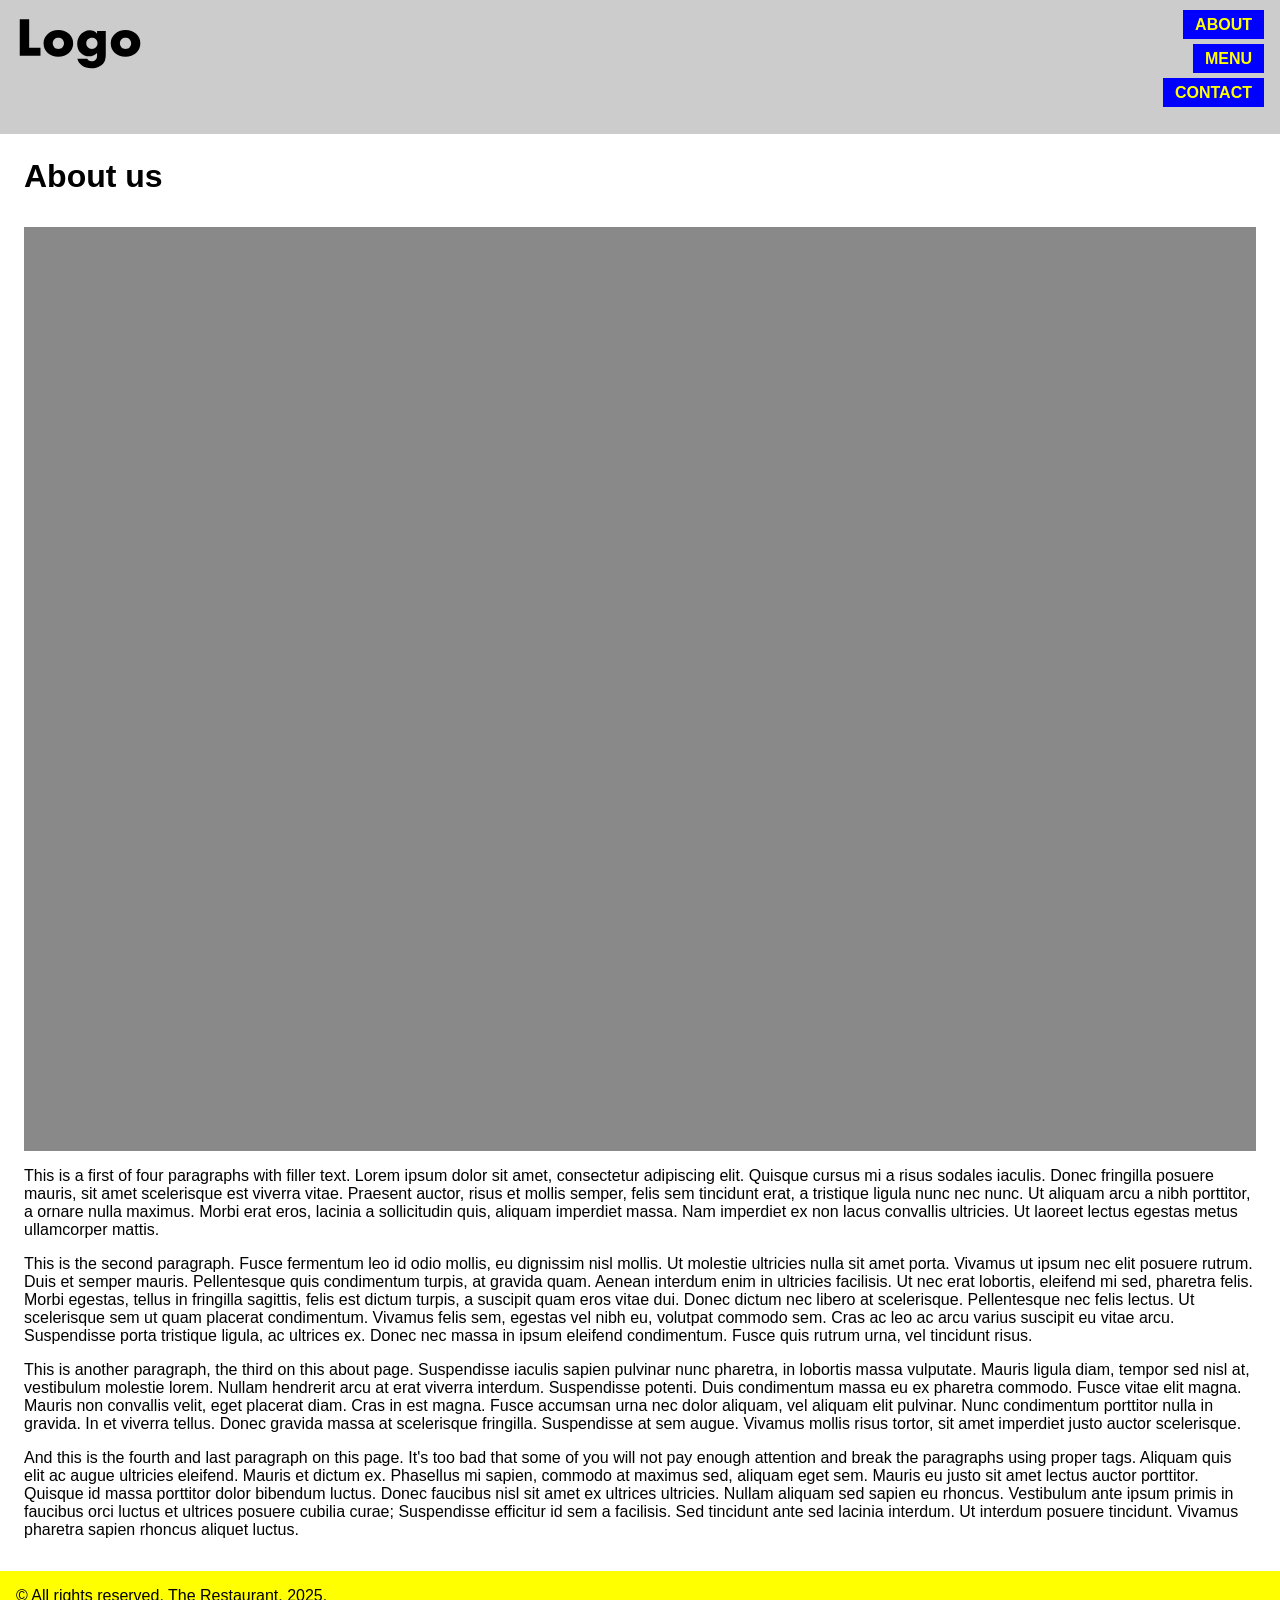
<file: grc338/website-mobile-first/about.html>
<!doctype html>
<html lang="en">
  <head>
    <meta charset="UTF-8">
    <meta name="viewport" content="width=device-width, initial-scale=1">
    <meta http-equiv="Cache-Control" content="no-cache, no-store, must-revalidate">
    <meta http-equiv="Pragma" content="no-cache">
    <meta http-equiv="Expires" content="0">
    <link rel="stylesheet" type="text/css" href="style.css">
    <title>About | The Restaurant</title>
  </head>
  <body>
    <div class="container">
      <header>
        <h1><a href="index.html"><img src="logo.svg" alt="The Restaurant."></a></h1>
        <nav>
          <ul>
            <li><a href="about.html">About</a></li>
            <li><a href="menu.html">Menu</a></li>
            <li><a href="contact.html">Contact</a></li>
          </ul>
        </nav>
      </header>
      <main>
        <h2>About us</h2>
        <figure><img src="placeholder.jpg" alt=""></figure>
        <p>This is a first of four paragraphs with filler text. Lorem ipsum dolor sit amet, consectetur adipiscing elit. Quisque cursus mi a risus sodales iaculis. Donec fringilla posuere mauris, sit amet scelerisque est viverra vitae. Praesent auctor, risus et mollis semper, felis sem tincidunt erat, a tristique ligula nunc nec nunc. Ut aliquam arcu a nibh porttitor, a ornare nulla maximus. Morbi erat eros, lacinia a sollicitudin quis, aliquam imperdiet massa. Nam imperdiet ex non lacus convallis ultricies. Ut laoreet lectus egestas metus ullamcorper mattis.</p>
        <p>This is the second paragraph. Fusce fermentum leo id odio mollis, eu dignissim nisl mollis. Ut molestie ultricies nulla sit amet porta. Vivamus ut ipsum nec elit posuere rutrum. Duis et semper mauris. Pellentesque quis condimentum turpis, at gravida quam. Aenean interdum enim in ultricies facilisis. Ut nec erat lobortis, eleifend mi sed, pharetra felis. Morbi egestas, tellus in fringilla sagittis, felis est dictum turpis, a suscipit quam eros vitae dui. Donec dictum nec libero at scelerisque. Pellentesque nec felis lectus. Ut scelerisque sem ut quam placerat condimentum. Vivamus felis sem, egestas vel nibh eu, volutpat commodo sem. Cras ac leo ac arcu varius suscipit eu vitae arcu. Suspendisse porta tristique ligula, ac ultrices ex. Donec nec massa in ipsum eleifend condimentum. Fusce quis rutrum urna, vel tincidunt risus.</p>
        <p>This is another paragraph, the third on this about page. Suspendisse iaculis sapien pulvinar nunc pharetra, in lobortis massa vulputate. Mauris ligula diam, tempor sed nisl at, vestibulum molestie lorem. Nullam hendrerit arcu at erat viverra interdum. Suspendisse potenti. Duis condimentum massa eu ex pharetra commodo. Fusce vitae elit magna. Mauris non convallis velit, eget placerat diam. Cras in est magna. Fusce accumsan urna nec dolor aliquam, vel aliquam elit pulvinar. Nunc condimentum porttitor nulla in gravida. In et viverra tellus. Donec gravida massa at scelerisque fringilla. Suspendisse at sem augue. Vivamus mollis risus tortor, sit amet imperdiet justo auctor scelerisque.</p>
        <p>And this is the fourth and last paragraph on this page. It's too bad that some of you will not pay enough attention and break the paragraphs using proper tags. Aliquam quis elit ac augue ultricies eleifend. Mauris et dictum ex. Phasellus mi sapien, commodo at maximus sed, aliquam eget sem. Mauris eu justo sit amet lectus auctor porttitor. Quisque id massa porttitor dolor bibendum luctus. Donec faucibus nisl sit amet ex ultrices ultricies. Nullam aliquam sed sapien eu rhoncus. Vestibulum ante ipsum primis in faucibus orci luctus et ultrices posuere cubilia curae; Suspendisse efficitur id sem a facilisis. Sed tincidunt ante sed lacinia interdum. Ut interdum posuere tincidunt. Vivamus pharetra sapien rhoncus aliquet luctus.</p>
      </main>
      <footer>
        <p>© All rights reserved. The Restaurant, 2025.</p>
      </footer>
    </div>
  </body>
</html>
</file>
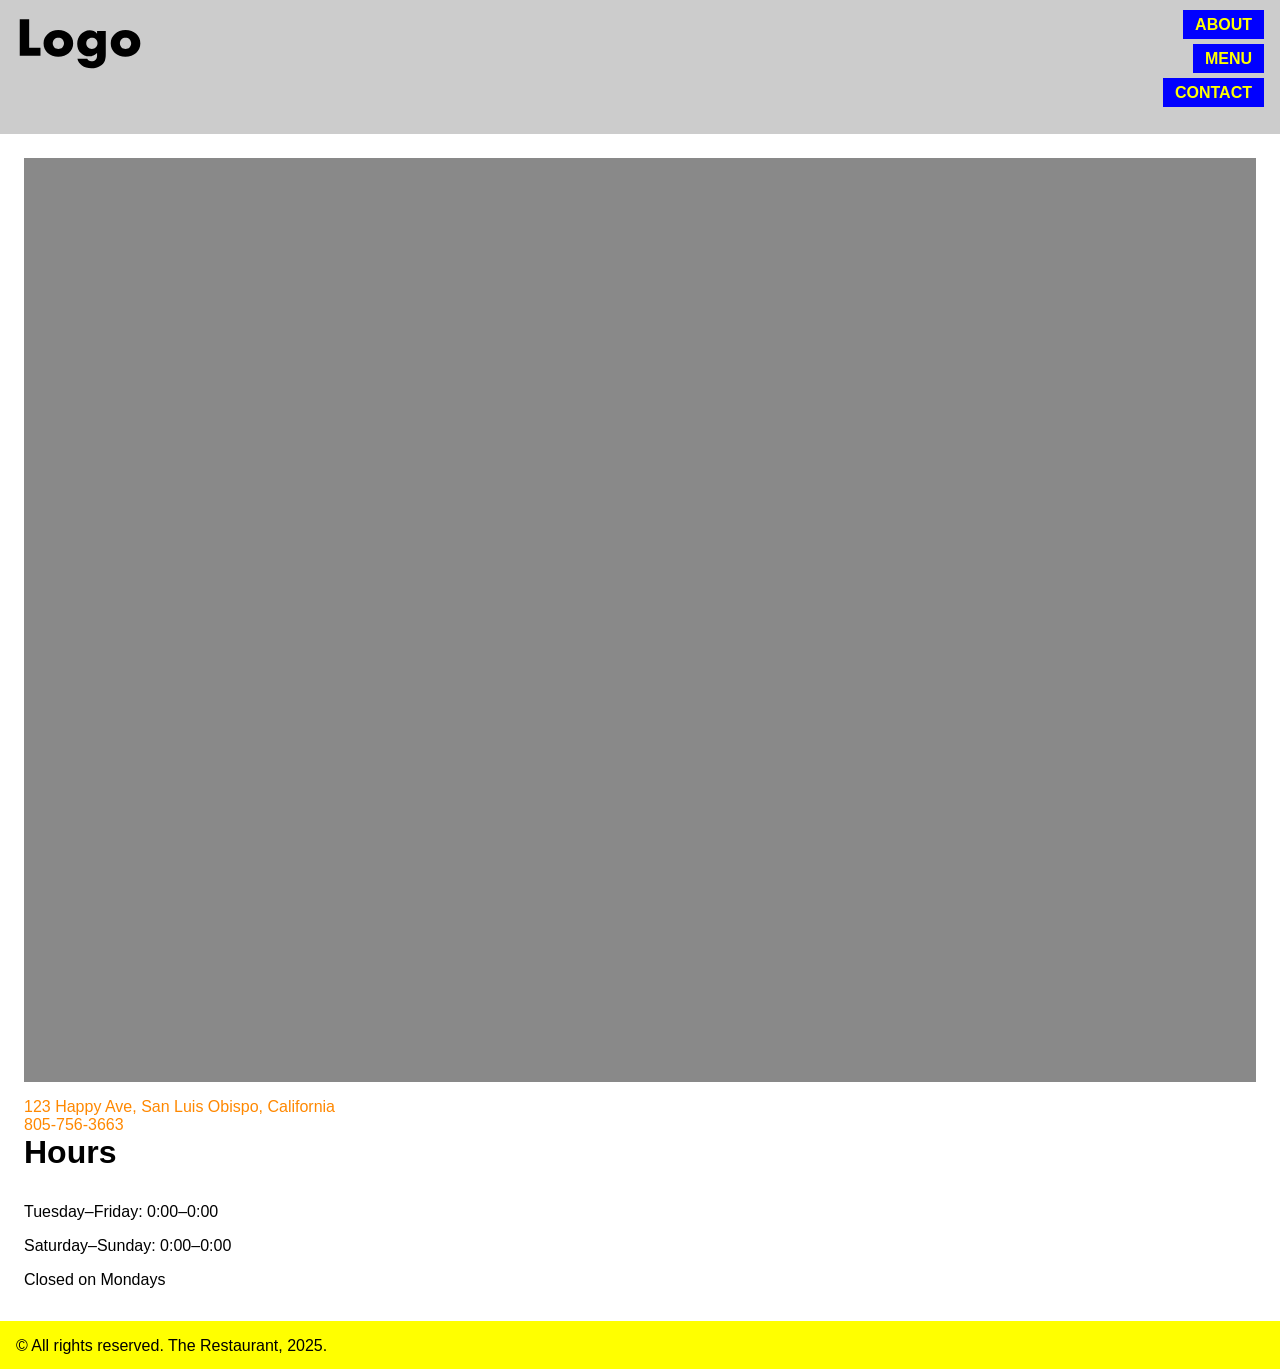
<file: grc338/website-mobile-first/contact.html>
<!doctype html>
<html lang="en">
  <head>
    <meta charset="UTF-8">
    <meta name="viewport" content="width=device-width, initial-scale=1">
    <meta http-equiv="Cache-Control" content="no-cache, no-store, must-revalidate">
    <meta http-equiv="Pragma" content="no-cache">
    <meta http-equiv="Expires" content="0">
    <link rel="stylesheet" type="text/css" href="style.css">
    <title>Contact | The Restaurant</title>
  </head>
  <body>
    <div class="container">
      <header>
        <h1><a href="index.html"><img src="logo.svg" alt="The Restaurant."></a></h1>
        <nav>
          <ul>
            <li><a href="about.html">About</a></li>
            <li><a href="menu.html">Menu</a></li>
            <li><a href="contact.html">Contact</a></li>
          </ul>
        </nav>
      </header>
      <main>
        <figure><img src="placeholder.jpg" alt=""></figure>
        <address> 123 Happy Ave, San Luis Obispo, California<br> 805-756-3663 </address>
        <h2>Hours</h2>
        <p>Tuesday–Friday: 0:00–0:00</p>
        <p>Saturday–Sunday: 0:00–0:00</p>
        <p>Closed on Mondays</p>
      </main>
      <footer>
        <p>© All rights reserved. The Restaurant, 2025.</p>
      </footer>
    </div>
  </body>
</html>
</file>
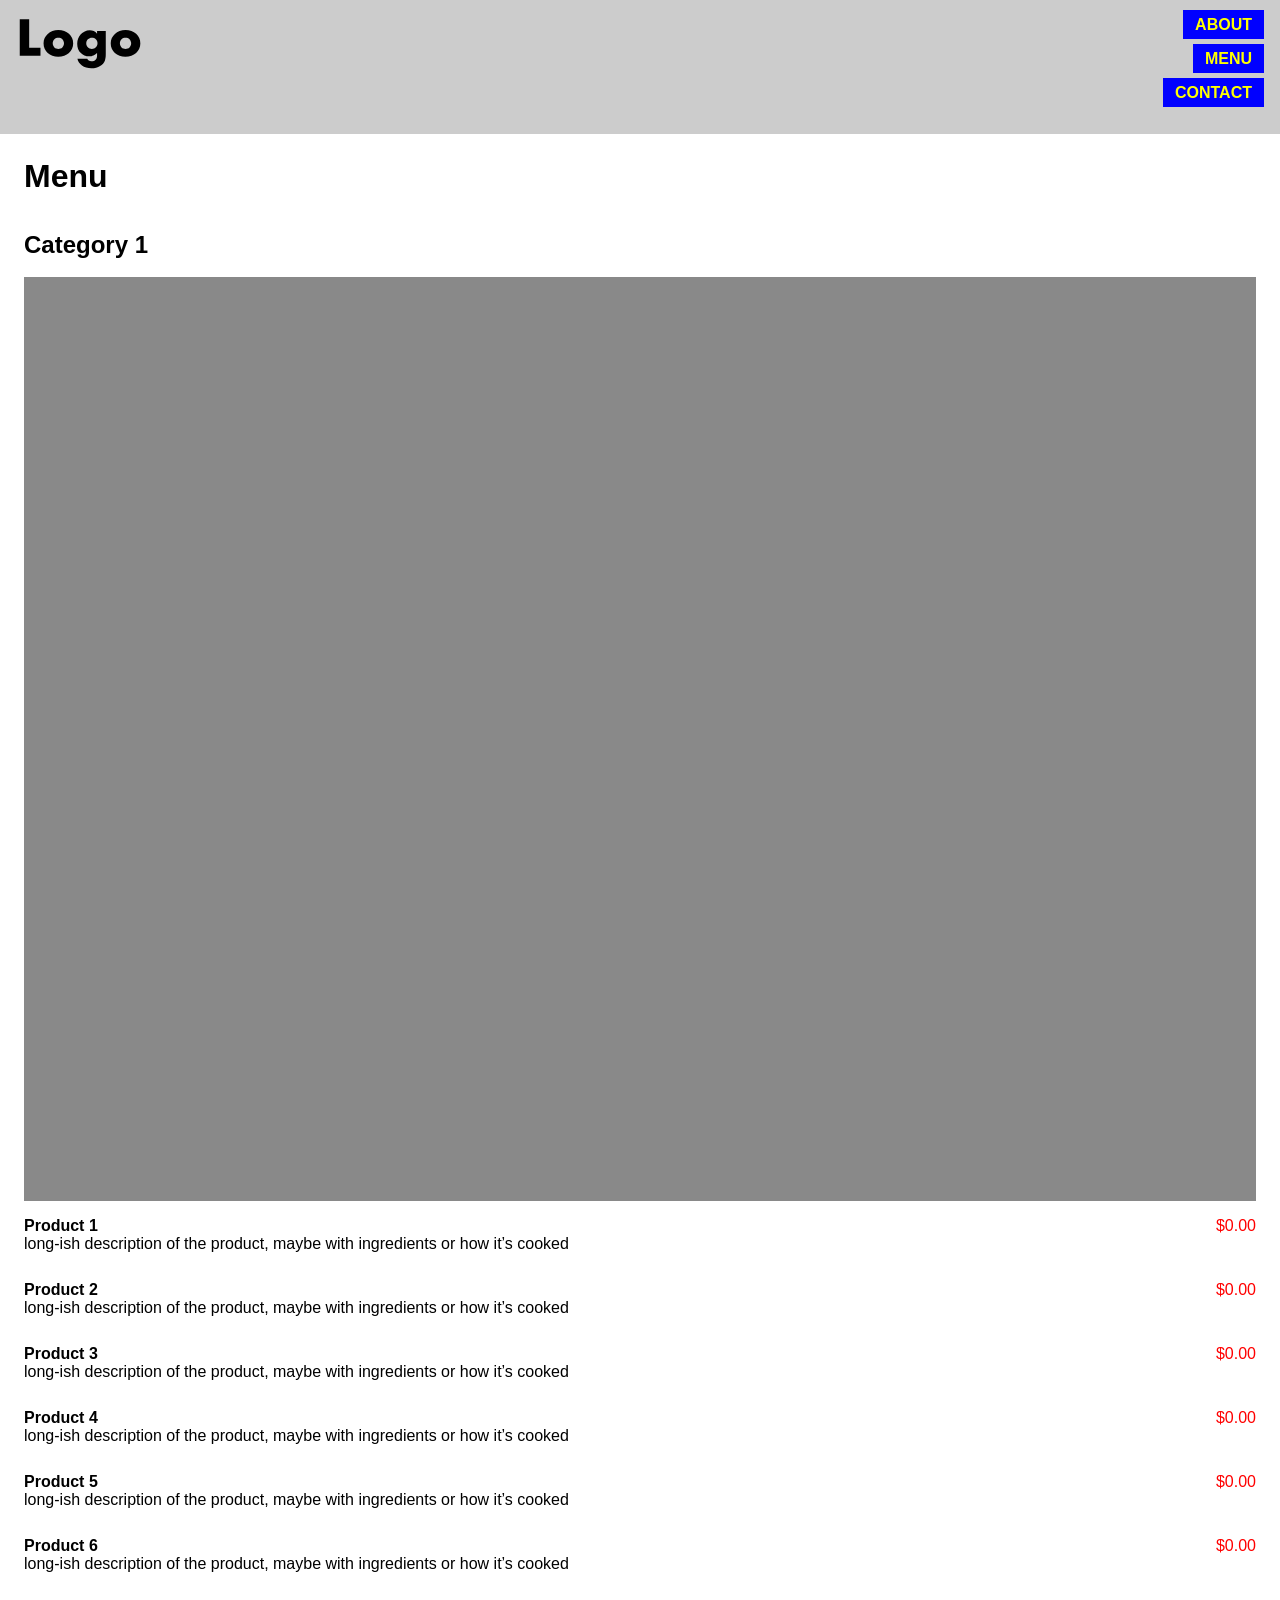
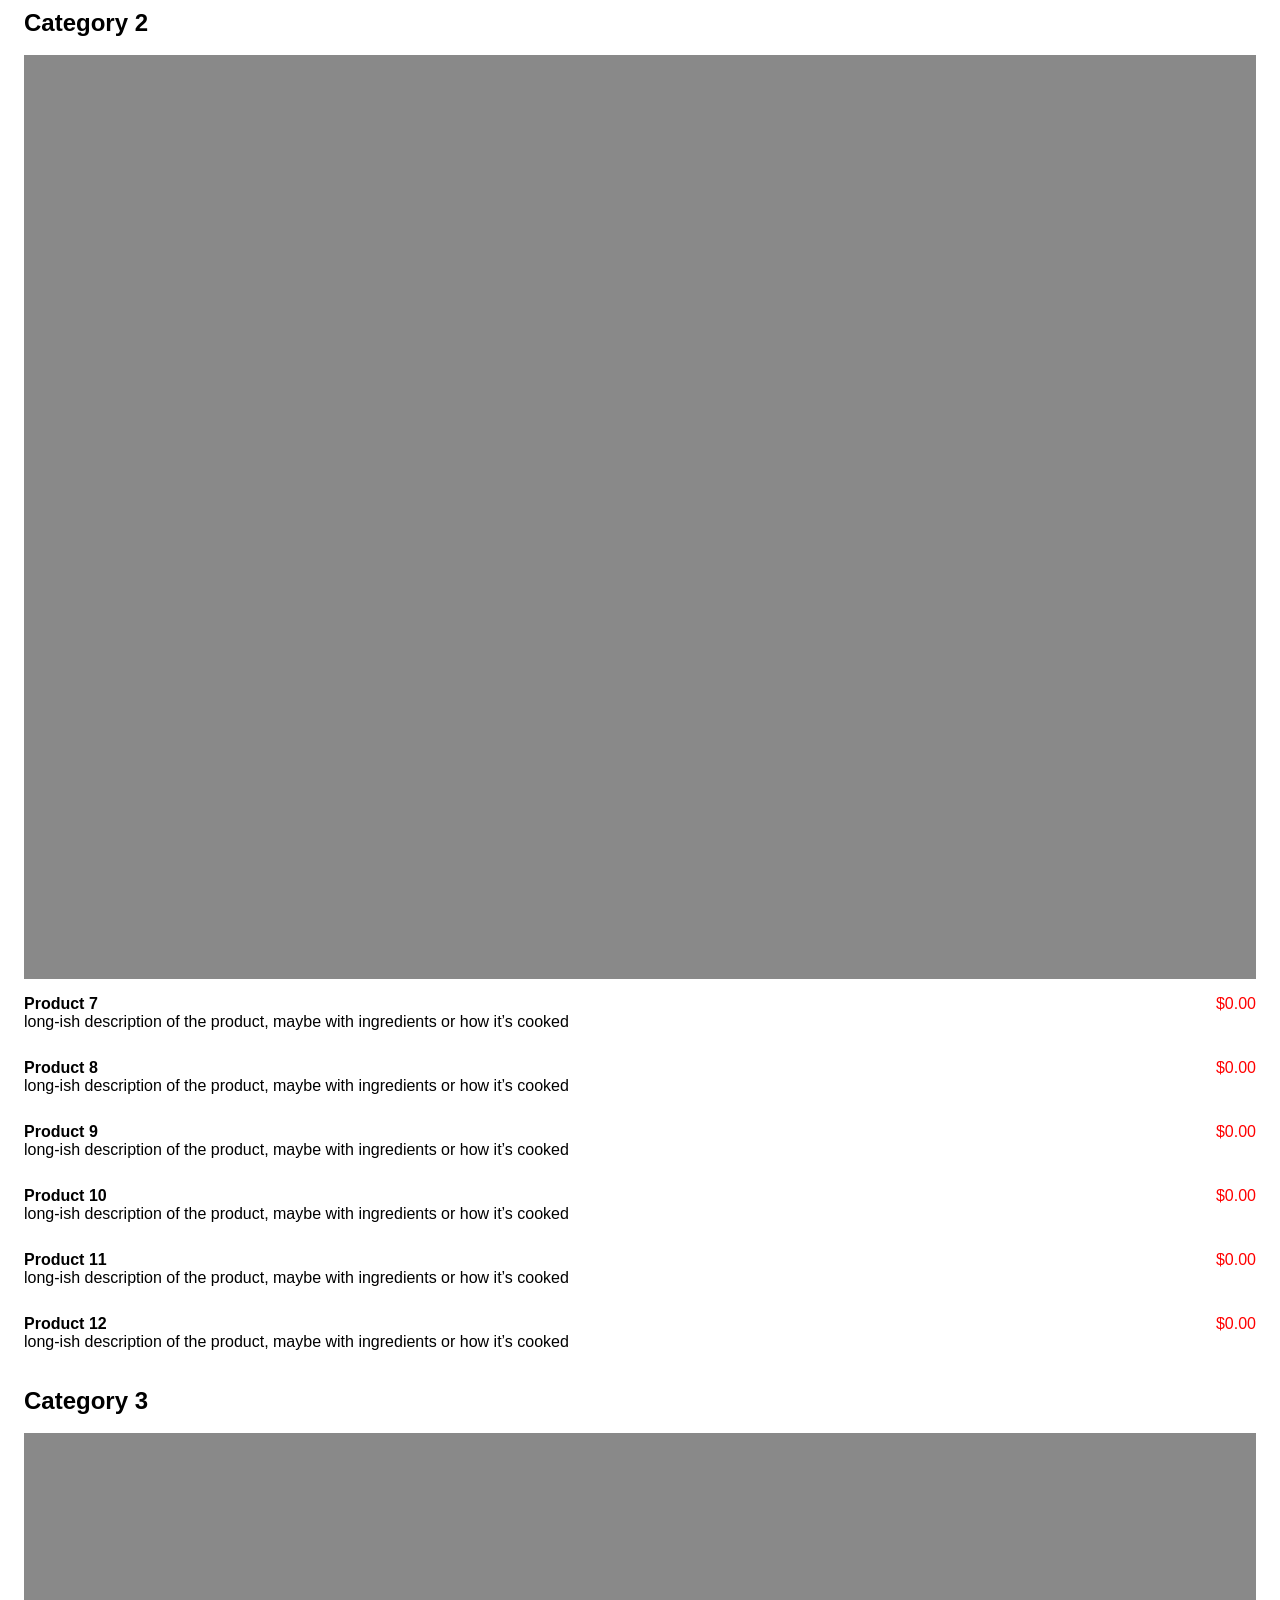
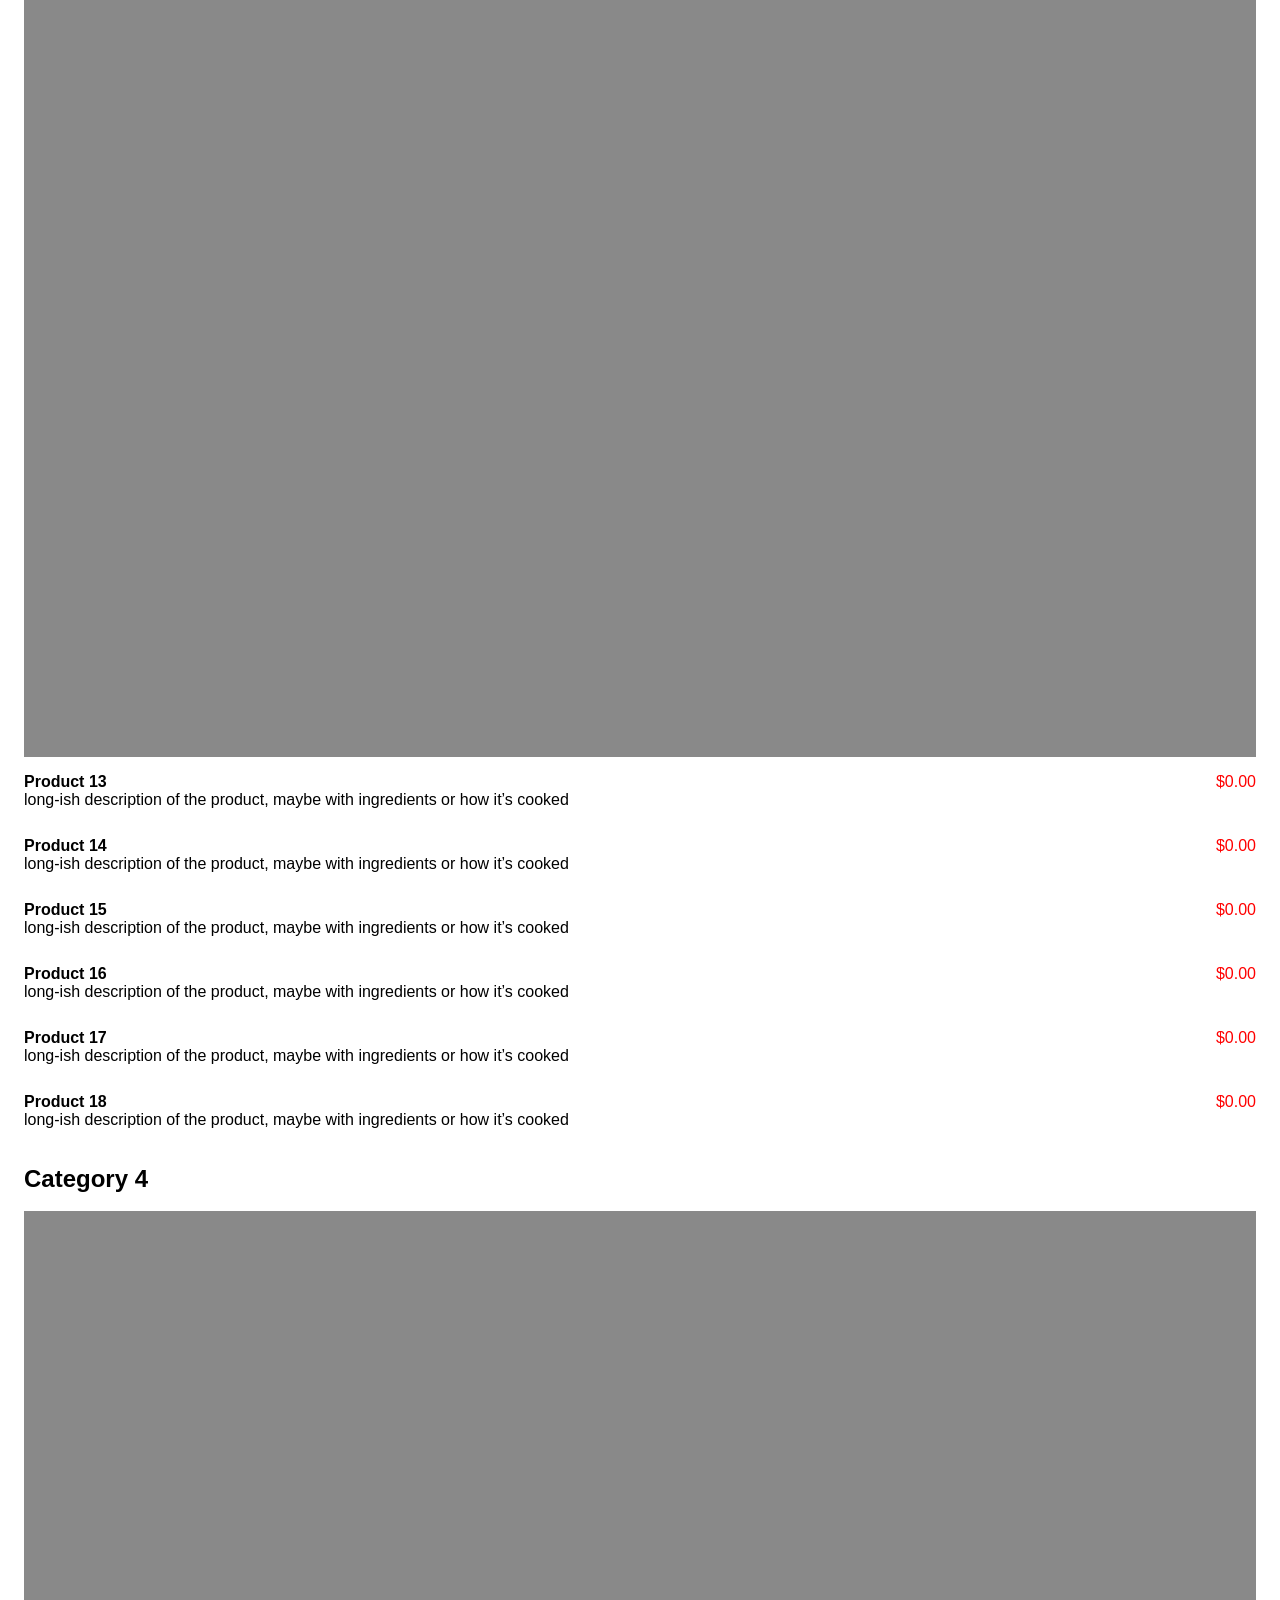
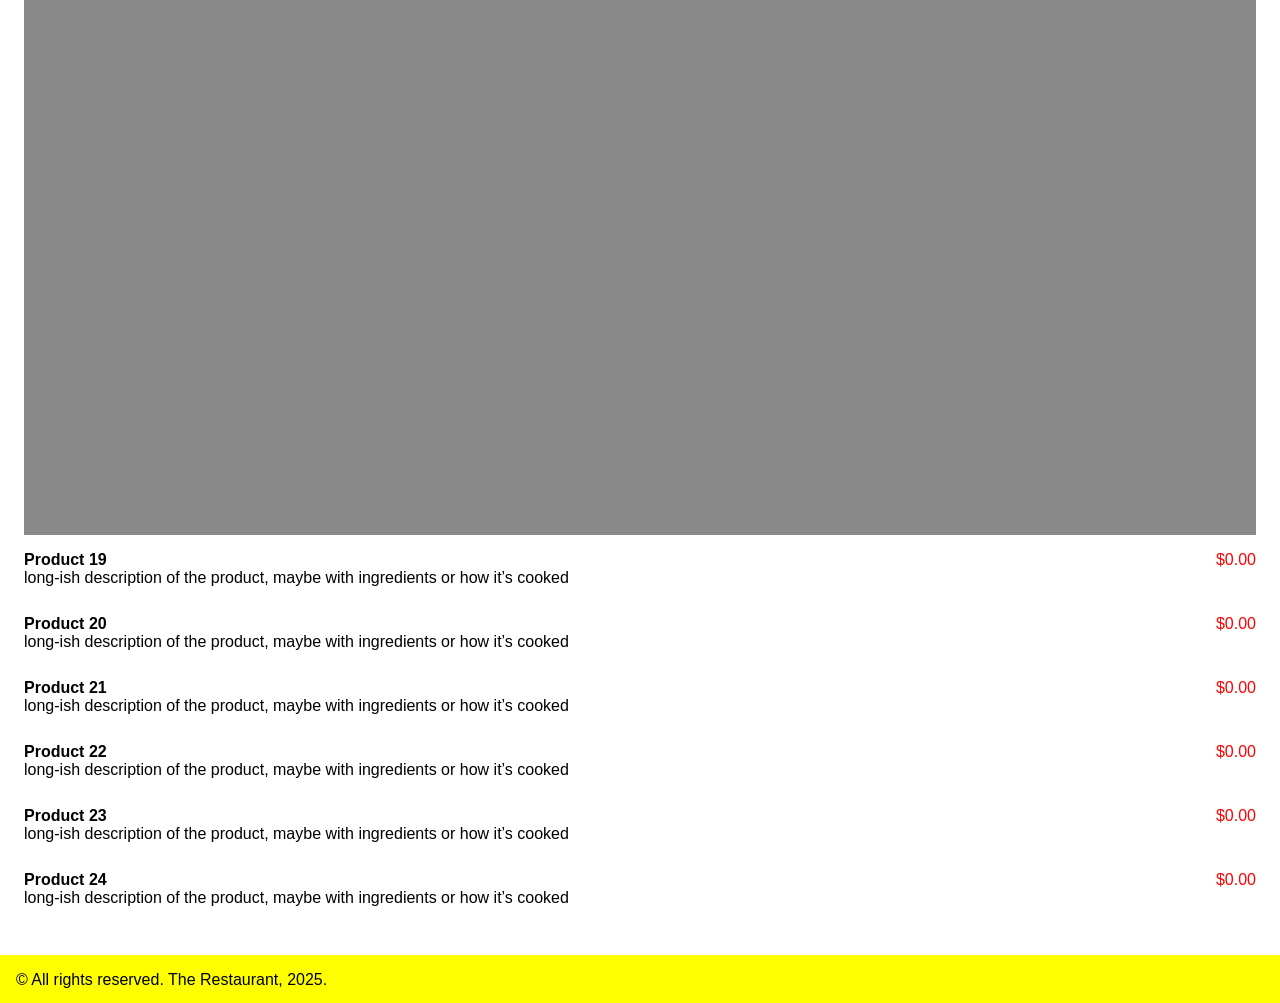
<file: grc338/website-mobile-first/menu.html>
<!doctype html>
<html lang="en">
  <head>
    <meta charset="UTF-8">
    <meta name="viewport" content="width=device-width, initial-scale=1">
    <meta http-equiv="Cache-Control" content="no-cache, no-store, must-revalidate">
    <meta http-equiv="Pragma" content="no-cache">
    <meta http-equiv="Expires" content="0">
    <link rel="stylesheet" type="text/css" href="style.css">
    <title>Menu | The Restaurant</title>
  </head>
  <body>
    <div class="container">
      <header>
        <h1><a href="index.html"><img src="logo.svg" alt="The Restaurant."></a></h1>
        <nav>
          <ul>
            <li><a href="about.html">About</a></li>
            <li><a href="menu.html">Menu</a></li>
            <li><a href="contact.html">Contact</a></li>
          </ul>
        </nav>
      </header>
      <main class="menu">
        <h2>Menu</h2>
        <h3>Category 1</h3>
        <figure><img src="placeholder.jpg" alt=""></figure>
        <ul>
          <li>
            <h4>Product 1</h4>
            <p class="description">long-ish description of the product, maybe with ingredients or how it’s cooked</p>
            <p class="price">$0.00</p>
          </li>
          <li>
            <h4>Product 2</h4>
            <p class="description">long-ish description of the product, maybe with ingredients or how it’s cooked</p>
            <p class="price">$0.00</p>
          </li>
          <li>
            <h4>Product 3</h4>
            <p class="description">long-ish description of the product, maybe with ingredients or how it’s cooked</p>
            <p class="price">$0.00</p>
          </li>
          <li>
            <h4>Product 4</h4>
            <p class="description">long-ish description of the product, maybe with ingredients or how it’s cooked</p>
            <p class="price">$0.00</p>
          </li>
          <li>
            <h4>Product 5</h4>
            <p class="description">long-ish description of the product, maybe with ingredients or how it’s cooked</p>
            <p class="price">$0.00</p>
          </li>
          <li>
            <h4>Product 6</h4>
            <p class="description">long-ish description of the product, maybe with ingredients or how it’s cooked</p>
            <p class="price">$0.00</p>
          </li>
        </ul>
        <h3>Category 2</h3>
        <figure><img src="placeholder.jpg" alt=""></figure>
        <ul>
          <li>
            <h4>Product 7</h4>
            <p class="description">long-ish description of the product, maybe with ingredients or how it’s cooked</p>
            <p class="price">$0.00</p>
          </li>
          <li>
            <h4>Product 8</h4>
            <p class="description">long-ish description of the product, maybe with ingredients or how it’s cooked</p>
            <p class="price">$0.00</p>
          </li>
          <li>
            <h4>Product 9</h4>
            <p class="description">long-ish description of the product, maybe with ingredients or how it’s cooked</p>
            <p class="price">$0.00</p>
          </li>
          <li>
            <h4>Product 10</h4>
            <p class="description">long-ish description of the product, maybe with ingredients or how it’s cooked</p>
            <p class="price">$0.00</p>
          </li>
          <li>
            <h4>Product 11</h4>
            <p class="description">long-ish description of the product, maybe with ingredients or how it’s cooked</p>
            <p class="price">$0.00</p>
          </li>
          <li>
            <h4>Product 12</h4>
            <p class="description">long-ish description of the product, maybe with ingredients or how it’s cooked</p>
            <p class="price">$0.00</p>
          </li>
        </ul>
        <h3>Category 3</h3>
        <figure><img src="placeholder.jpg" alt=""></figure>
        <ul>
          <li>
            <h4>Product 13</h4>
            <p class="description">long-ish description of the product, maybe with ingredients or how it’s cooked</p>
            <p class="price">$0.00</p>
          </li>
          <li>
            <h4>Product 14</h4>
            <p class="description">long-ish description of the product, maybe with ingredients or how it’s cooked</p>
            <p class="price">$0.00</p>
          </li>
          <li>
            <h4>Product 15</h4>
            <p class="description">long-ish description of the product, maybe with ingredients or how it’s cooked</p>
            <p class="price">$0.00</p>
          </li>
          <li>
            <h4>Product 16</h4>
            <p class="description">long-ish description of the product, maybe with ingredients or how it’s cooked</p>
            <p class="price">$0.00</p>
          </li>
          <li>
            <h4>Product 17</h4>
            <p class="description">long-ish description of the product, maybe with ingredients or how it’s cooked</p>
            <p class="price">$0.00</p>
          </li>
          <li>
            <h4>Product 18</h4>
            <p class="description">long-ish description of the product, maybe with ingredients or how it’s cooked</p>
            <p class="price">$0.00</p>
          </li>
        </ul>
        <h3>Category 4</h3>
        <figure><img src="placeholder.jpg" alt=""></figure>
        <ul>
          <li>
            <h4>Product 19</h4>
            <p class="description">long-ish description of the product, maybe with ingredients or how it’s cooked</p>
            <p class="price">$0.00</p>
          </li>
          <li>
            <h4>Product 20</h4>
            <p class="description">long-ish description of the product, maybe with ingredients or how it’s cooked</p>
            <p class="price">$0.00</p>
          </li>
          <li>
            <h4>Product 21</h4>
            <p class="description">long-ish description of the product, maybe with ingredients or how it’s cooked</p>
            <p class="price">$0.00</p>
          </li>
          <li>
            <h4>Product 22</h4>
            <p class="description">long-ish description of the product, maybe with ingredients or how it’s cooked</p>
            <p class="price">$0.00</p>
          </li>
          <li>
            <h4>Product 23</h4>
            <p class="description">long-ish description of the product, maybe with ingredients or how it’s cooked</p>
            <p class="price">$0.00</p>
          </li>
          <li>
            <h4>Product 24</h4>
            <p class="description">long-ish description of the product, maybe with ingredients or how it’s cooked</p>
            <p class="price">$0.00</p>
          </li>
        </ul>
      </main>
      <footer>
        <p>© All rights reserved. The Restaurant, 2025.</p>
      </footer>
    </div>
  </body>
</html>
</file>
<file: grc338/restaurantmenucss/style.css>
/*CSS document*/

html, body, div, applet, object, iframe, h1, h2, h3, h4, h5, h6, p, blockquote, pre, a, abbr, acronym, address, big, cite, code, del, dfn, em, img, ins, kbd, q, s, samp, small, strike, strong, sub, sup, tt, var, b, u, i, center, dl, dt, dd, ol, ul, li, fieldset, form, label, legend, table, caption, tbody, tfoot, thead, tr, th, td, article, aside, canvas, details, embed, figure, figcaption, footer, header, hgroup, menu, nav, output, ruby, section, summary, time, mark, audio, video {
    margin: 0;
    padding: 0;
    border: 0;
    font-size: 100%;
    font: inherit;
}

img {
    width: 100%;
    display: block;
}

body {
    background-color: #f2f2f2;
    color: #333333;
    line-height: 140%;
    font-family: sans-serif;
}

h1 {
    background-color: #aaa9b5;
    color: #f2f2f2;
    font-size: 3.5em;
    padding: 0.9em 0.5em 0.25em;
    font-weight: bold;
    text-transform: uppercase;
}

h2 {
    background-color: #aaa9b5;
    color: #f2f2f2;
    font-size: 2em;
    padding: 0 0.9em 1.4em;
    font-family: serif;
    font-weight: bold;
}

h3 {
    margin: 2.5em 0.8em 1em;
    padding-top: 0.5em;
    font-size: 2em;
    color: #a8322b;
    font-weight: bold;
    text-transform: uppercase;
    letter-spacing: 0.1em;
    border-top: 0.12em solid #a8322b;
}

h4 {
    font-weight: bold;
}

p.description {
    font-style: italic;
}

p.price {
    color: #a8322b;
}

ul {
    margin: 0 1.6em 2em;
}

li {
    margin: 1.4em 0;
    list-style-type: none;
}
</file>
<file: grc338/website-content-hierarchy/style.css>
/*CSS DOCUMENT*/

img {
    width: 100%;
    display: block;
}

/*Please don’t change this CSS stylesheet for the content hierarchy assignment */
</file>
<file: grc338/website-mobile-first/style.css>
/*CSS DOCUMENT*/

html, body, div, applet, object, iframe, h1, h2, h3, h4, h5, h6,
p, blockquote, pre, a, abbr, acronym, address, big, cite, code,
del, dfn, em, img, ins, kbd, q, s, samp, small, strike, strong,
sub, sup, tt, var, b, u, i, center, dl, dt, dd, ol, ul, li,
fieldset, form, label, legend, table, caption, tbody, tfoot,
thead, tr, th, td, article, aside, canvas, details, embed,
figure, figcaption, footer, header, hgroup, menu, nav, output,
ruby, section, summary, time, mark, audio, video {
    margin: 0;
    padding: 0;
    border: 0;
    font-size: 100%;
    font: inherit;
}
body {
    font-family: sans-serif;
    color: #000000;
    background-color: #000000;
}
div.home-container {
    background: url(home-background.jpg) center center fixed;
    background-size: cover;
    position: relative;
    min-height: 100vh;
}
div.container {
    position: relative;
    min-height: 100vh;
    background-color: #ffffff;
}
main {
    padding: 1.5em 1.5em 4em;
}
img {
    width: 100%;
    display: block;
}
header {
    display: grid;
    grid-template-columns: 1fr 1fr;
    background: #cccccc;
    padding: 1em;
}
h1 {
    width: 8em;
}
h2,
h3,
h4 {
    font-weight: bold;
}
h2 {
    font-size: 2em;
    margin: 0 0 1em;
}
h3 {
    font-size: 1.5em;
    margin: 1.5em 0 0.75em;
}
a {
    text-decoration: none;
}
nav ul {
    text-align: right;
}
ul li {
    list-style-type: none;
}
figure {
    margin-bottom: 1em;
}
main.menu ul {
    margin: 0 0 2em;
}
main.menu ul li {
    margin: 0 0 1.75em;
    display: grid;
    grid-template-columns: auto auto;
    grid-template-rows: auto auto;
}
p {
    margin: 0 0 1em;
}
p.description {
    grid-column: 1 / 3;
    margin: 0;
}
p.price {
    grid-row: 1;
    grid-column: 2;
    color: #ff0000;
    text-align: right;
    margin: 0;
}
nav ul li {
    text-transform: uppercase;
    font-weight: bold;
    margin-bottom: 1em;
}
nav ul li a {
    color: #ffff00;
    background-color: #0000ff;
    padding: 0.4em 0.75em;
}
p.slogan {
    font-size: 3em;
    line-height: 1.15;
    font-family: serif;
    font-style: italic;
    margin: 1.5em 0 2em;
    color: #ffffff;
}
address {
    color: #ff8800;
    font-weight: 400;
}
footer {
    position: absolute;
    bottom: 0;
    width: 100%;
    height: 3rem;
    box-sizing: border-box;
    padding: 1em;
    background: #ffff00;
}
footer p {
    margin: 0;
}
</file>
<file: grc338/website-responsive/style.css>
/*CSS DOCUMENT*/

html, body, div, applet, object, iframe, h1, h2, h3, h4, h5, h6, p, blockquote, pre, a, abbr, acronym, address, big, cite, code, del, dfn, em, img, ins, kbd, q, s, samp, small, strike, strong, sub, sup, tt, var, b, u, i, center, dl, dt, dd, ol, ul, li, fieldset, form, label, legend, table, caption, tbody, tfoot, thead, tr, th, td, article, aside, canvas, details, embed, figure, figcaption, footer, header, hgroup, menu, nav, output, ruby, section, summary, time, mark, audio, video {margin: 0; padding: 0; border: 0; font-size: 100%; font: inherit;}
body {
  background-color: #ff0000;
  font-family: sans-serif;
}

div.container,
div.home-container {
  position: relative;
  min-height: 100vh;
  max-width: 80em;
  margin: auto;
}

div.container {
  background-color: #ffffff;
}

div.home-container {
  background-image: url("home-background.jpg");
  background-position: center;
  background-size: cover;
}

img {
  width: 100%;
  display: block;
}

header {
  display: grid;
  grid-template-columns: 1fr 1fr;
  background-color: #cccccc;
  padding: 1em;
}

h1 {
  width: 8em;
}

h2,
h3,
h4 {
  font-weight: bold;
}

h2 {
  margin-bottom: 1em;
  font-size: 2em;
}

h3 {
  margin: 2em 0 1em;
  font-size: 1.5em;
}

a {
  text-decoration: none;
}

nav {
  align-self: center;
}

nav ul {
  text-align: right;
}

nav ul li {
  margin-bottom: 1em;
  list-style-type: none;
  text-transform: uppercase;
  font-weight: bold;
}

nav ul li a {
  display: inline-block;
  padding: 0.4em 0.75em;
  background-color: #0000ff;
  color: #ffff00;
}

nav ul li.selected a {
  background-color: #ff8800;
  color: #ffffff;
}

main {
  padding: 2em 1em 5em;
}

main.home {
  min-height: calc(100vh - 11em);
}

figure {
  margin-bottom: 1em;
}

article {
  max-width: 35em;
  margin: 1em auto;
  padding: 0.25em;
  background-color: lightblue;
}

p {
  margin-bottom: 1em;
}

p.slogan {
  max-width: 18em;
  margin: 2em 0 1em;
  color: #ffffff;
  font-family: serif;
  font-size: clamp(2em, 5vw, 4em);
  font-style: italic;
  line-height: 1.1;
}

address {
  color: #ff8800;
  font-style: normal;
  font-weight: normal;
}

main.home address {
  margin-top: 6em;
}

main.menu ul {
  display: grid;
  grid-template-columns: 1fr;
  margin-bottom: 2em;
  list-style-type: none;
}

main.menu ul li {
  display: grid;
  grid-template-columns: auto auto;
  grid-template-rows: auto auto;
  margin-bottom: 1.5em;
}

p.description {
  grid-column: 1 / 3;
  margin: 0;
}

p.price {
  grid-row: 1;
  grid-column: 2;
  margin: 0;
  color: #ff0000;
  text-align: right;
}

footer {
  position: absolute;
  bottom: 0;
  width: 100%;
  height: 3rem;
  box-sizing: border-box;
  padding: 1em;
  background-color: #ffff00;
}

footer p {
  margin: 0;
}

@media screen and (min-width: 60em) {
  header {
    grid-template-columns: auto 1fr;
    align-items: center;
  }

  nav ul li {
    display: inline;
    margin-left: 1em;
  }

  main.menu ul {
    grid-template-columns: 1fr 1fr;
    column-gap: 5em;
    row-gap: 2em;
  }
}
</file>
